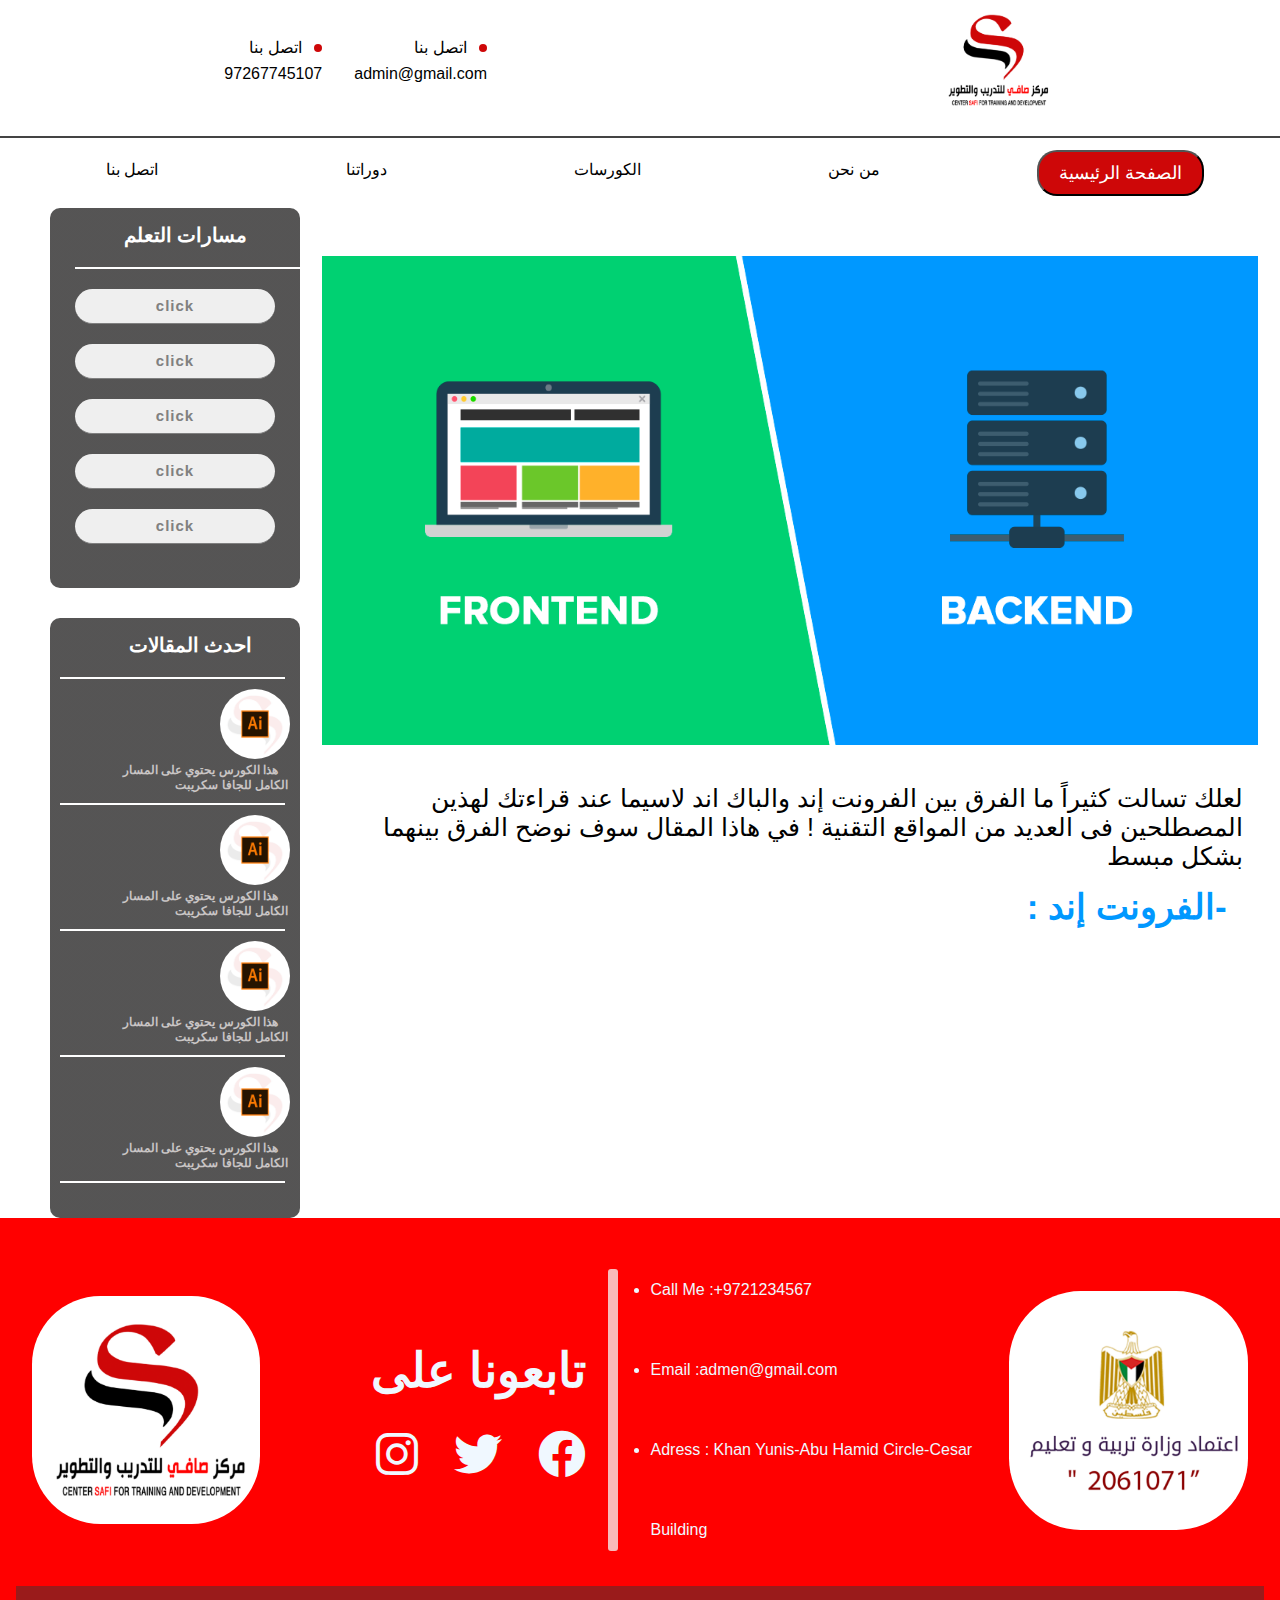
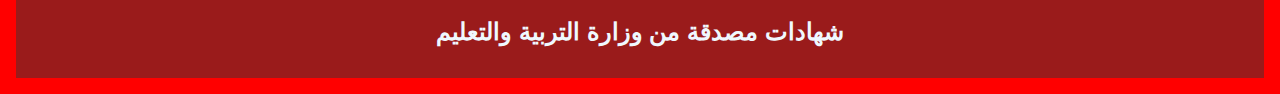
<file: article.html>
<!DOCTYPE html>
<html lang="en">
  <head>
    <meta charset="UTF-8" />
    <meta http-equiv="X-UA-Compatible" content="IE=edge" />
    <meta name="viewport" content="width=device-width, initial-scale=1.0" />
    <title> project</title>
    <!-- for font awsome -->
    <link rel="stylesheet" href="css/all.min.css" />
    <link rel="stylesheet" href="css/style.css" />
    <link rel="stylesheet" href="css/article.css">
    <link rel="stylesheet" href="https://unpkg.com/aos@next/dist/aos.css" />
  </head>
  <body>
    <header class="header">
      <nav class="nav_wrapper">
        <div class="nav-upper-section">
          <ul class="contact-list">
            <li class="contact-list-item">
              <a href="mailto:admin@gmail.com"
                >اتصل بنا <span class="contact-span">admin@gmail.com</span></a
              >
            </li>
            <li class="contact-list-item">
              <a href="tel:97267745107"
                >اتصل بنا <span class="contact-span">97267745107</span></a
              >
            </li>
          </ul>
          <img class="nav-image" src="img//شعار 1.png" alt="logo" />
        </div>
        <div class="nav-divider"></div>
        <ul class="nav-lower-section">
          <li><a href="#"> اتصل بنا</a></li>
          <li><a href="#">دوراتنا </a></li>
          <li><a href="#">الكورسات</a></li>
          <li><a href="#">من نحن</a></li>
          <button>
            <li><a href="index.html">الصفحة الرئيسية</a></li>
          </button>
        </ul>
      </nav>
    </header>


    <div class="content-wrapper">
      <!-- aside content -->
      <div class="side-left">
        <div class="form">
          <h2>مسارات التعلم</h2>
          <div class="header-divider"></div>
          <button class="btn"><a href="#">click</a></button>
          <button class="btn"><a href="#">click</a></button>
          <button class="btn"><a href="#">click</a></button>
          <button class="btn"><a href="#">click</a></button>
          <button class="btn"><a href="#">click</a></button>
        </div>
        <i class="fa-solid fa-chevron-right"></i>
        <div class="second-form-section">
          <h2>احدث المقالات</h2>
          <div class="header-divider"></div>
          <img src="img/الاليستريتور.png" alt="logo" class="img-section" />

          <li class="second-list">
            <a href="#"> هذا الكورس يحتوي على المسار الكامل للجافا سكريبت</a>
          </li>
          <div class="header-divider"></div>
          <img src="img/الاليستريتور.png" alt="logo" class="img-section" />
          <li class="second-list">
            <a href="#"> هذا الكورس يحتوي على المسار الكامل للجافا سكريبت</a>
          </li>
          <div class="header-divider"></div>
          <img src="img/الاليستريتور.png" alt="logo" class="img-section" />
          <li class="second-list">
            <a href="#"> هذا الكورس يحتوي على المسار الكامل للجافا سكريبت</a>
          </li>
          <div class="header-divider"></div>
          <img src="img/الاليستريتور.png" alt="logo" class="img-section" />
          <li class="second-list">
            <a href="#"> هذا الكورس يحتوي على المسار الكامل للجافا سكريبت</a>
          </li>
          <div class="header-divider"></div>
        </div>
      </div>
      <!-- body content -->
      <div class="body-content">

        <div>
          <img class="background-img" src="./-FrontEnd-BackEnd.png" alt="background-img" />
        </div>
        <div class="article">
          <p>
            لعلك تسالت كثيراً ما الفرق بين الفرونت إند والباك اند لاسيما عند قراءتك لهذين المصطلحين فى العديد من المواقع التقنية ! في هاذا المقال سوف نوضح الفرق بينهما بشكل مبسط
          </p>
          <h1>  : الفرونت إند-</h1>

        </div>
      </div>
    </div>
    <footer>
      <div class="main-div">
        <div class="part part1">
          <img src="img/شعار 1.png" alt="شعار" />
          <span>
            <h3>تابعونا على</h3>
            <div class="icons">
              <i class="fa-brands fa-instagram"></i>
              <i class="fa-brands fa-twitter"></i>
              <i class="fa-brands fa-facebook"></i>
            </div>
          </span>
        </div>
        <div class="part">
          <ul>
            <li>Call Me :+9721234567</li>
            <li>Email :admen@gmail.com</li>
            <li>Adress : Khan Yunis-Abu Hamid Circle-Cesar Building</li>
          </ul>
          <img src="img/وزارة التربية والتعليم.png" alt="وزارة التربية والتعليم" />
        </div>
      </div>
      <h2>شهادات مصدقة من وزارة التربية والتعليم</h2>
    </footer>

    <script src="https://unpkg.com/aos@next/dist/aos.js"></script>
    <script>
      AOS.init({
        duration: 3000,
        once: true,
      });
    </script>
      <script src="js/script.js"></script>
  </body>
</html>
</file>
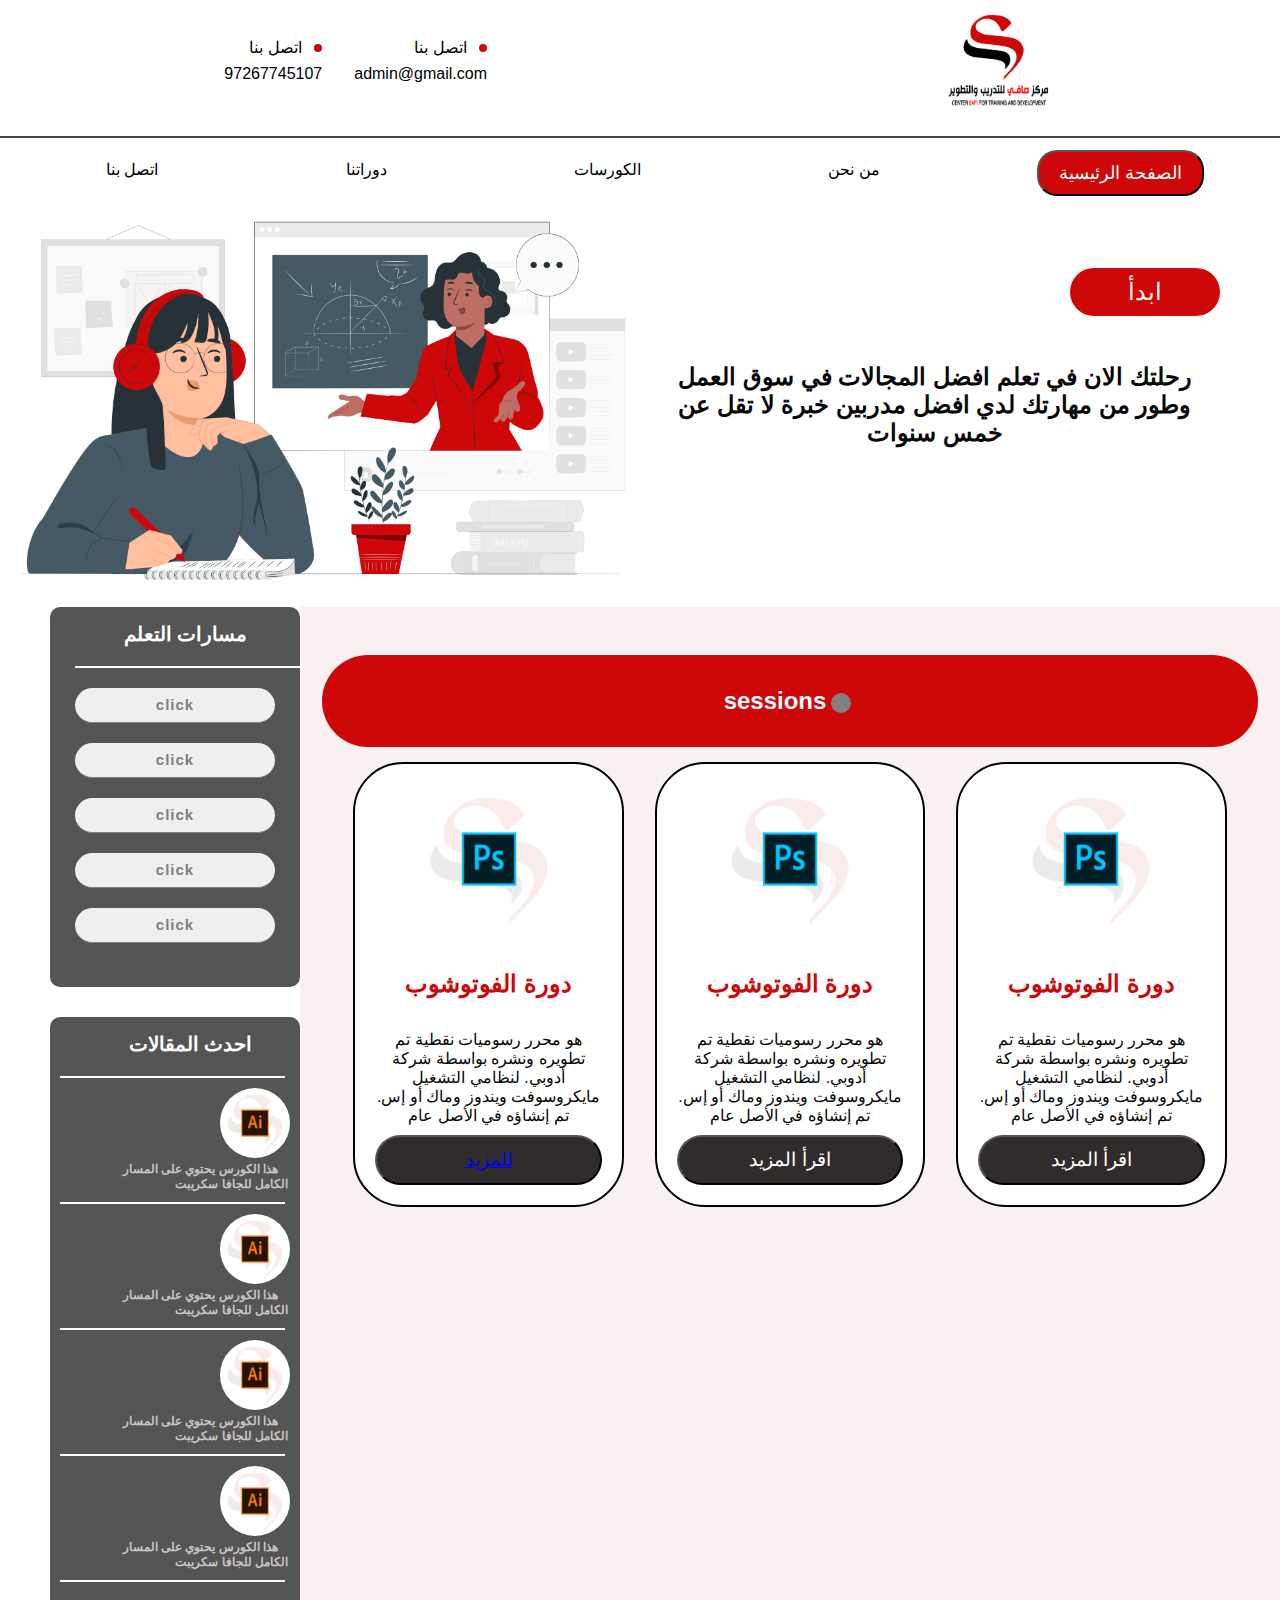
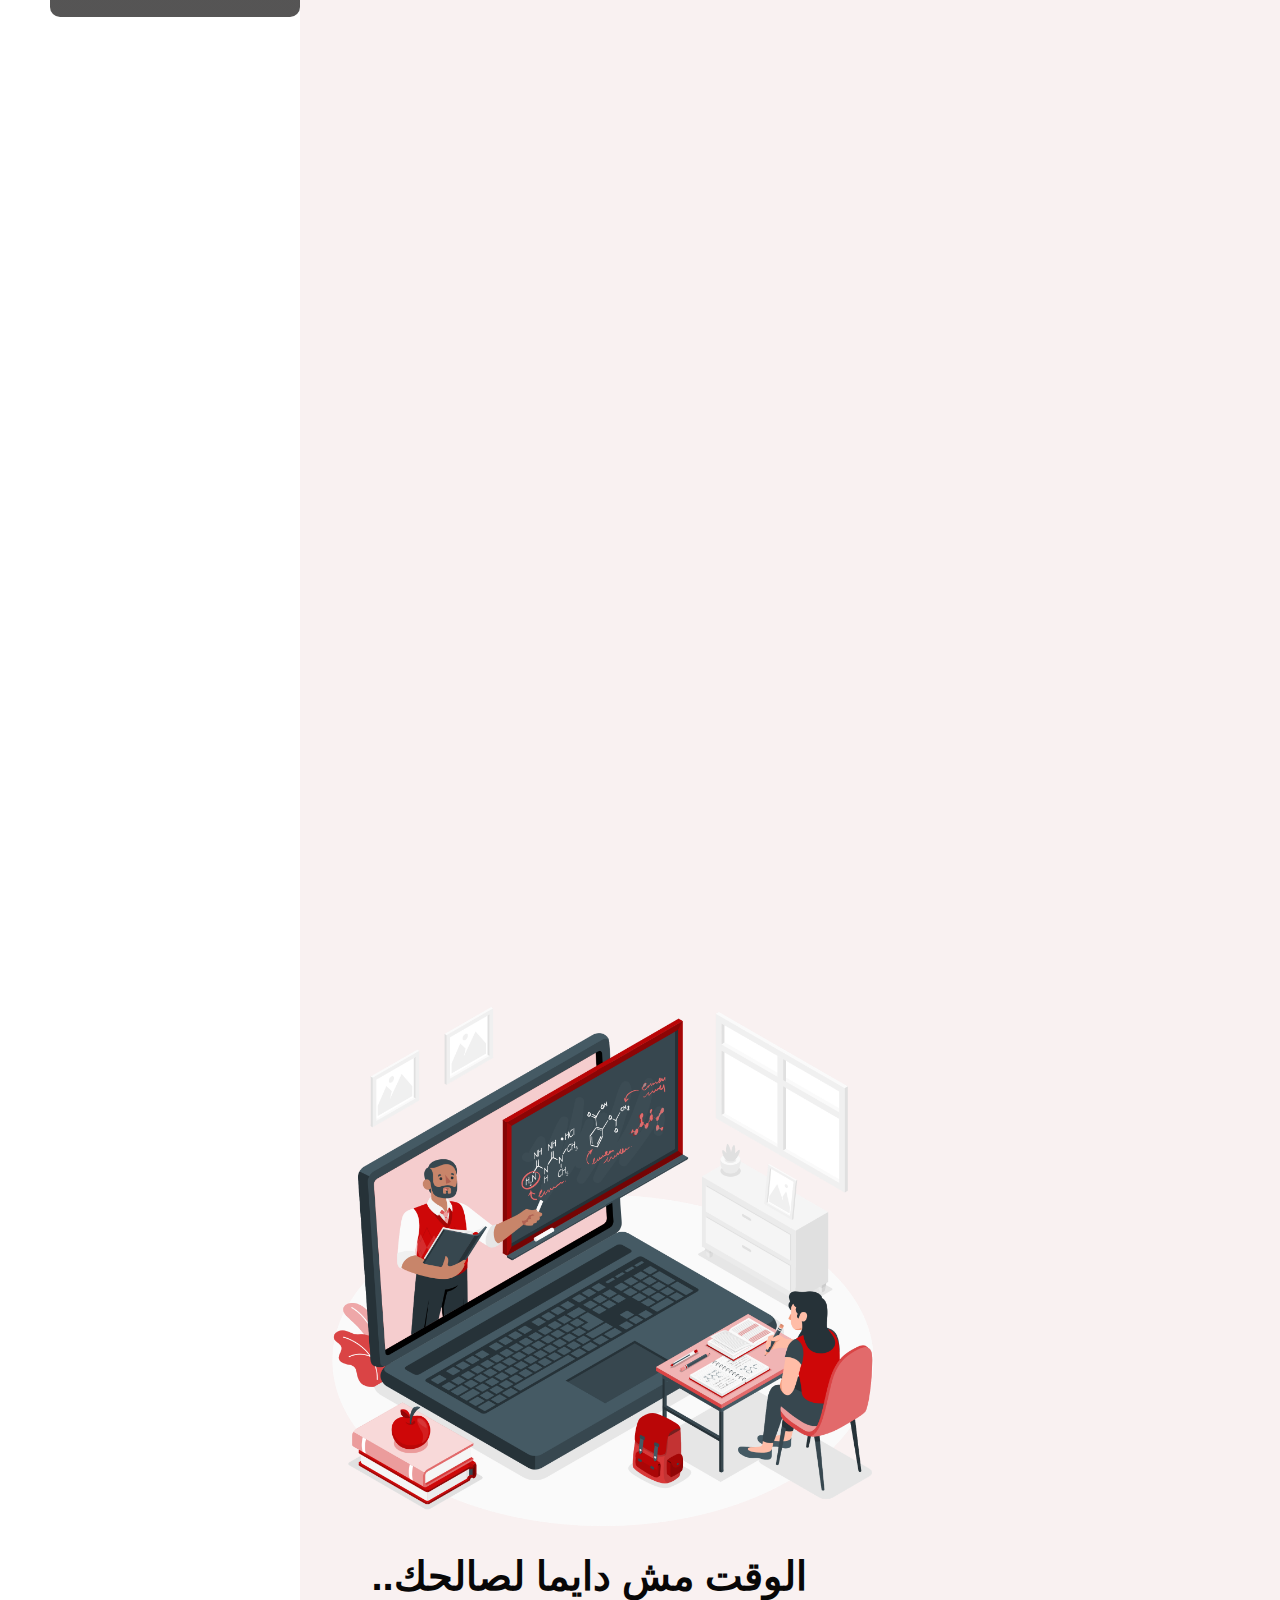
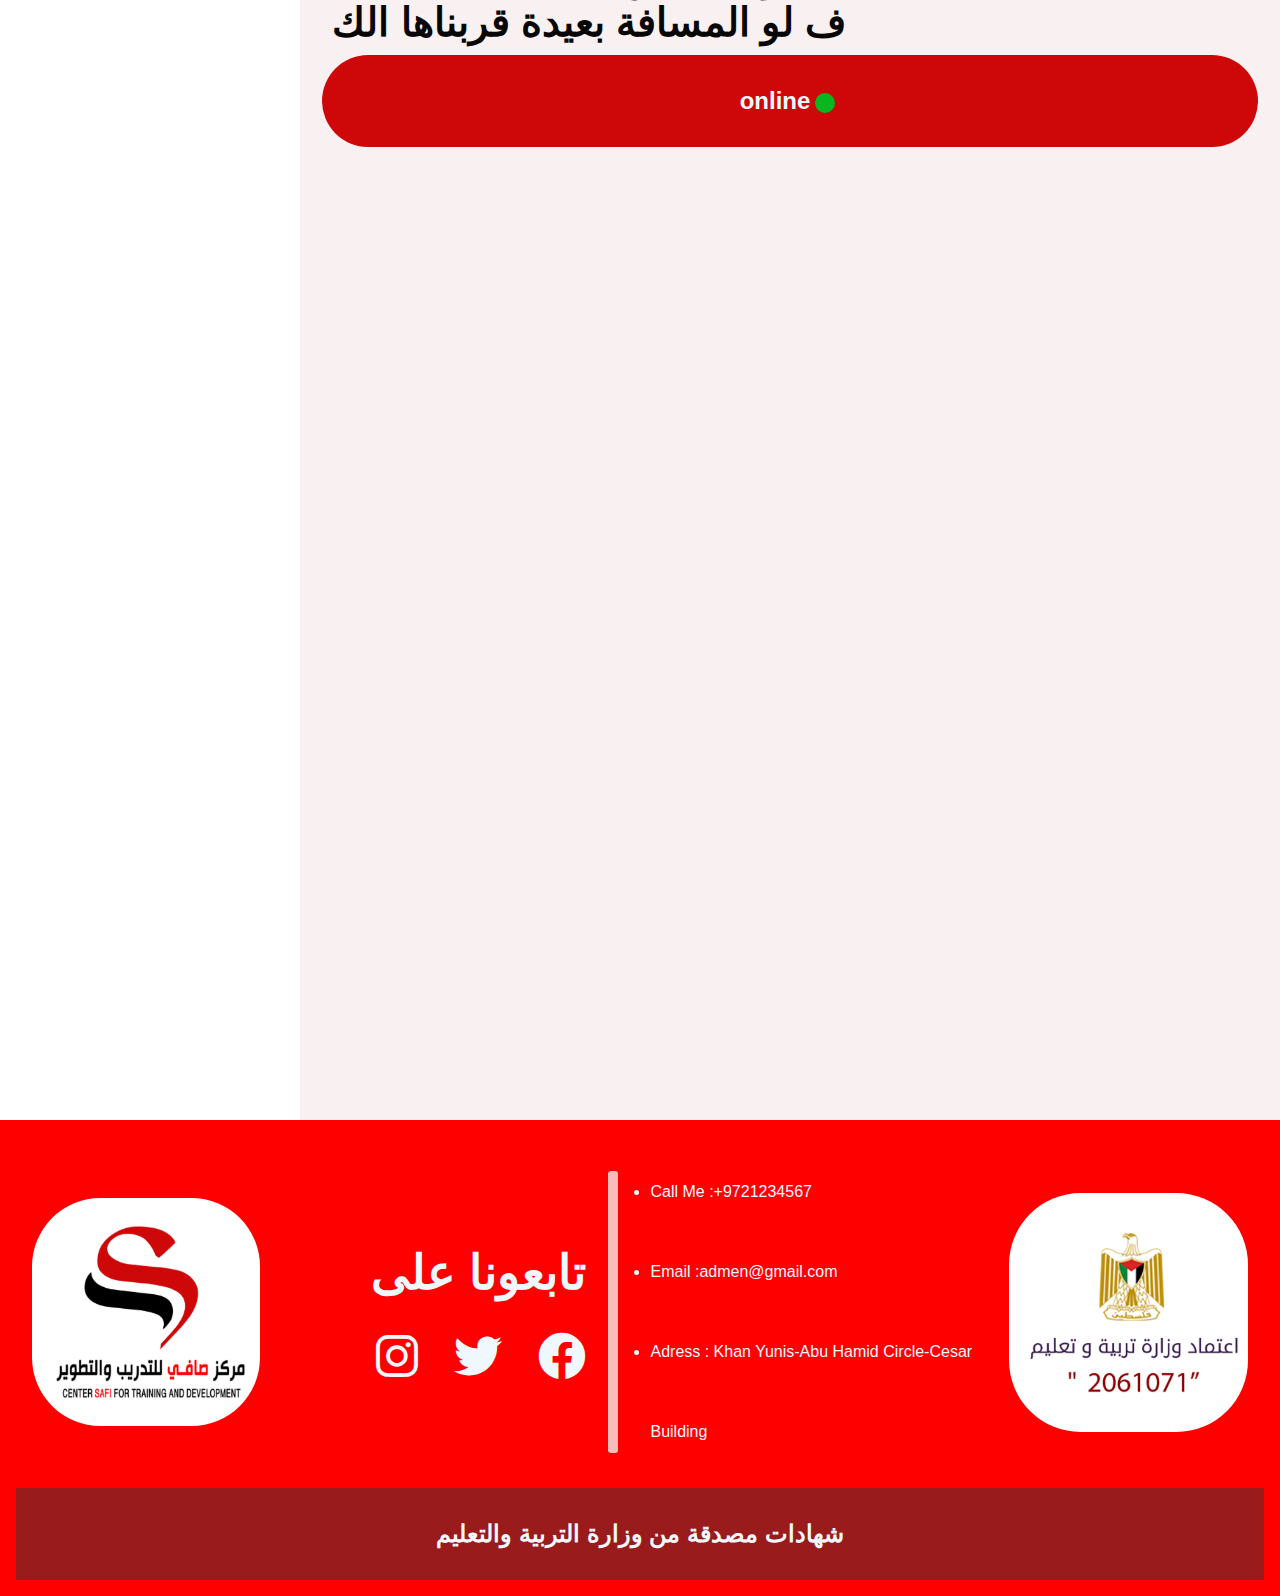
<file: courses.html>
<!DOCTYPE html>
<html lang="en">
  <head>
    <meta charset="UTF-8" />
    <meta http-equiv="X-UA-Compatible" content="IE=edge" />
    <meta name="viewport" content="width=device-width, initial-scale=1.0" />
    <title> project</title>
    <!-- for font awsome -->
    <link rel="stylesheet" href="css/all.min.css" />
    <link rel="stylesheet" href="css/style.css" />
    <link rel="stylesheet" href="css/courses.CSS">
    <link rel="stylesheet" href="https://unpkg.com/aos@next/dist/aos.css" />
  </head>
  <body>
    <header class="header">
      <nav class="nav_wrapper">
        <div class="nav-upper-section">
          <ul class="contact-list">
            <li class="contact-list-item">
              <a href="mailto:admin@gmail.com"
                >اتصل بنا <span class="contact-span">admin@gmail.com</span></a
              >
            </li>
            <li class="contact-list-item">
              <a href="tel:97267745107"
                >اتصل بنا <span class="contact-span">97267745107</span></a
              >
            </li>
          </ul>
          <img class="nav-image" src="img/شعار 1.png" alt="logo" />
        </div>
        <div class="nav-divider"></div>
        <ul class="nav-lower-section">
          <li><a href="#"> اتصل بنا</a></li>
          <li><a href="#">دوراتنا </a></li>
          <li><a href="#">الكورسات</a></li>
          <li><a href="#">من نحن</a></li>
          <button>
            <li><a href="index.html">الصفحة الرئيسية</a></li>
          </button>
        </ul>
      </nav>
    </header>

    <div class="background-img">
      <img src="img/Online learning-pana.png" alt="">
      <div>
        <button> ابدأ  </button>
        <h2>رحلتك  الان في تعلم افضل المجالات 
          في سوق  العمل  وطور من مهارتك
        لدي  افضل مدربين خبرة لا تقل عن خمس سنوات </h2>
      </div>


    </div>
    <div class="content-wrapper">
      <!-- aside content -->
      <div class="side-left">
        <div class="form">
          <h2>مسارات التعلم</h2>
          <div class="header-divider"></div>
          <button class="btn"><a href="#">click</a></button>
          <button class="btn"><a href="#">click</a></button>
          <button class="btn"><a href="#">click</a></button>
          <button class="btn"><a href="#">click</a></button>
          <button class="btn"><a href="#">click</a></button>
        </div>
        <i class="fa-solid fa-chevron-right"></i>
        <div class="second-form-section">
          <h2>احدث المقالات</h2>
          <div class="header-divider"></div>
          <img src="img/الاليستريتور.png" alt="logo" class="img-section" />

          <li class="second-list">
            <a href="#"> هذا الكورس يحتوي على المسار الكامل للجافا سكريبت</a>
          </li>
          <div class="header-divider"></div>
          <img src="img/الاليستريتور.png" alt="logo" class="img-section" />
          <li class="second-list">
            <a href="#"> هذا الكورس يحتوي على المسار الكامل للجافا سكريبت</a>
          </li>
          <div class="header-divider"></div>
          <img src="img/الاليستريتور.png" alt="logo" class="img-section" />
          <li class="second-list">
            <a href="#"> هذا الكورس يحتوي على المسار الكامل للجافا سكريبت</a>
          </li>
          <div class="header-divider"></div>
          <img src="img/الاليستريتور.png" alt="logo" class="img-section" />
          <li class="second-list">
            <a href="#"> هذا الكورس يحتوي على المسار الكامل للجافا سكريبت</a>
          </li>
          <div class="header-divider"></div>
        </div>
      </div>
      <!-- body content -->
      <div class="body-content">
         <div class="hse"> 
           <h2>sessions</h2>
           <div style="background: #847E7E;"></div>
        </div>
        <div class="sessions">
   

            <div class="card" data-aos="fade-right";>
                <img src="img/فوتوشوب.png" alt="">
                <h2>دورة الفوتوشوب  </h2>
                <p>
                 هو محرر رسوميات نقطية تم تطويره ونشره 
                    بواسطة شركة أدوبي.
                     لنظامي التشغيل مايكروسوفت ويندوز وماك
                     أو إس. تم إنشاؤه في الأصل عام  
                </p>
                <button> <a href="sessions_course.html">للمزيد</a> </button>
            </div>
            <div class="card"  data-aos="zoom-in";>
                <img src="img/فوتوشوب.png" alt="">
                <h2>دورة الفوتوشوب  </h2>
                <p>
                 هو محرر رسوميات نقطية تم تطويره ونشره 
                    بواسطة شركة أدوبي.
                     لنظامي التشغيل مايكروسوفت ويندوز وماك
                     أو إس. تم إنشاؤه في الأصل عام  
                </p>
                <button> اقرأ المزيد</button>
            </div>
            <div class="card" data-aos="fade-left";>
                <img src="img/فوتوشوب.png" alt="" >
                <h2>دورة الفوتوشوب  </h2>
                <p>
                 هو محرر رسوميات نقطية تم تطويره ونشره 
                    بواسطة شركة أدوبي.
                     لنظامي التشغيل مايكروسوفت ويندوز وماك
                     أو إس. تم إنشاؤه في الأصل عام  
                </p>
                <button> اقرأ المزيد</button>
            </div>
            <div class="card" data-aos="fade-right";>
                <img src="img/فوتوشوب.png" alt="">
                <h2>دورة الفوتوشوب  </h2>
                <p>
                 هو محرر رسوميات نقطية تم تطويره ونشره 
                    بواسطة شركة أدوبي.
                     لنظامي التشغيل مايكروسوفت ويندوز وماك
                     أو إس. تم إنشاؤه في الأصل عام  
                </p>
                <button> اقرأ المزيد</button>
            </div>

            <div class="card"  data-aos="zoom-in";>
                <img src="img/فوتوشوب.png" alt="">
                <h2>دورة الفوتوشوب  </h2>
                <p>
                 هو محرر رسوميات نقطية تم تطويره ونشره 
                    بواسطة شركة أدوبي.
                     لنظامي التشغيل مايكروسوفت ويندوز وماك
                     أو إس. تم إنشاؤه في الأصل عام  
                </p>
                <button> اقرأ المزيد</button>
            </div>

            <div class="card" data-aos="fade-left";>
                <img src="img/فوتوشوب.png" alt="">
                <h2>دورة الفوتوشوب  </h2>
                <p>
                 هو محرر رسوميات نقطية تم تطويره ونشره 
                    بواسطة شركة أدوبي.
                     لنظامي التشغيل مايكروسوفت ويندوز وماك
                     أو إس. تم إنشاؤه في الأصل عام  
                </p>
                <button> اقرأ المزيد</button>
            </div>
            <div class="card" data-aos="fade-right" ;="">
              <img src="img/فوتوشوب.png" alt="">
              <h2>دورة الفوتوشوب  </h2>
              <p>
               هو محرر رسوميات نقطية تم تطويره ونشره 
                  بواسطة شركة أدوبي.
                   لنظامي التشغيل مايكروسوفت ويندوز وماك
                   أو إس. تم إنشاؤه في الأصل عام  
              </p>
              <button> اقرأ المزيد</button>
          </div>
          <div class="card" data-aos="fade-right" ;="">
            <img src="img/فوتوشوب.png" alt="">
            <h2>دورة الفوتوشوب  </h2>
            <p>
             هو محرر رسوميات نقطية تم تطويره ونشره 
                بواسطة شركة أدوبي.
                 لنظامي التشغيل مايكروسوفت ويندوز وماك
                 أو إس. تم إنشاؤه في الأصل عام  
            </p>
            <button> اقرأ المزيد</button>
        </div>
        <div class="card" data-aos="fade-right" ;="">
          <img src="img/فوتوشوب.png" alt="">
          <h2>دورة الفوتوشوب  </h2>
          <p>
           هو محرر رسوميات نقطية تم تطويره ونشره 
              بواسطة شركة أدوبي.
               لنظامي التشغيل مايكروسوفت ويندوز وماك
               أو إس. تم إنشاؤه في الأصل عام  
          </p>
          <button> اقرأ المزيد</button>
      </div>
      <div class="card" data-aos="fade-right" ;="">
        <img src="img/فوتوشوب.png" alt="">
        <h2>دورة الفوتوشوب  </h2>
        <p>
         هو محرر رسوميات نقطية تم تطويره ونشره 
            بواسطة شركة أدوبي.
             لنظامي التشغيل مايكروسوفت ويندوز وماك
             أو إس. تم إنشاؤه في الأصل عام  
        </p>
        <button> اقرأ المزيد</button>
    </div>
    <div class="card" data-aos="fade-right" ;="">
      <img src="img/فوتوشوب.png" alt="">
      <h2>دورة الفوتوشوب  </h2>
      <p>
       هو محرر رسوميات نقطية تم تطويره ونشره 
          بواسطة شركة أدوبي.
           لنظامي التشغيل مايكروسوفت ويندوز وماك
           أو إس. تم إنشاؤه في الأصل عام  
      </p>
      <button> اقرأ المزيد</button>
  </div>
  <div class="card" data-aos="fade-right" ;="">
    <img src="img/فوتوشوب.png" alt="">
    <h2>دورة الفوتوشوب  </h2>
    <p>
     هو محرر رسوميات نقطية تم تطويره ونشره 
        بواسطة شركة أدوبي.
         لنظامي التشغيل مايكروسوفت ويندوز وماك
         أو إس. تم إنشاؤه في الأصل عام  
    </p>
    <button> اقرأ المزيد</button>
</div>



        </div>


        <div class="iimg"> 
            <img src="img/ds.png" alt="">
            <h2>..الوقت مش دايما لصالحك
                <br> ف لو المسافة بعيدة قربناها الك  </h2>
        </div>


        <div class="hse"> 
          <h2>online</h2>
          <div style="background: #08b720;"></div>
       </div>
       <div class="sessions">
  

   

            <div class="card" data-aos="fade-left";>
                <img src="img/فوتوشوب.png" alt="">
                <h2>دورة الفوتوشوب  </h2>
                <p>
                 هو محرر رسوميات نقطية تم تطويره ونشره 
                    بواسطة شركة أدوبي.
                     لنظامي التشغيل مايكروسوفت ويندوز وماك
                     أو إس. تم إنشاؤه في الأصل عام  
                </p>
                <button> <a href="Online_courses.html">للمزيد</a> </button>
            </div>
            <div class="card"  data-aos="zoom-in";>
                <img src="img/فوتوشوب.png" alt="">
                <h2>دورة الفوتوشوب  </h2>
                <p>
                 هو محرر رسوميات نقطية تم تطويره ونشره 
                    بواسطة شركة أدوبي.
                     لنظامي التشغيل مايكروسوفت ويندوز وماك
                     أو إس. تم إنشاؤه في الأصل عام  
                </p>
                <button> اقرأ المزيد</button>
            </div>
            <div class="card" data-aos="fade-right";>
                <img src="img/فوتوشوب.png" alt="">
                <h2>دورة الفوتوشوب  </h2>
                <p>
                 هو محرر رسوميات نقطية تم تطويره ونشره 
                    بواسطة شركة أدوبي.
                     لنظامي التشغيل مايكروسوفت ويندوز وماك
                     أو إس. تم إنشاؤه في الأصل عام  
                </p>
                <button> اقرأ المزيد</button>
            </div>
            <div class="card" data-aos="fade-left";>
                <img src="img/فوتوشوب.png" alt="">
                <h2>دورة الفوتوشوب  </h2>
                <p>
                 هو محرر رسوميات نقطية تم تطويره ونشره 
                    بواسطة شركة أدوبي.
                     لنظامي التشغيل مايكروسوفت ويندوز وماك
                     أو إس. تم إنشاؤه في الأصل عام  
                </p>
                <button> اقرأ المزيد</button>
            </div>

            <div class="card"  data-aos="zoom-in";>
                <img src="img/فوتوشوب.png" alt="">
                <h2>دورة الفوتوشوب  </h2>
                <p>
                 هو محرر رسوميات نقطية تم تطويره ونشره 
                    بواسطة شركة أدوبي.
                     لنظامي التشغيل مايكروسوفت ويندوز وماك
                     أو إس. تم إنشاؤه في الأصل عام  
                </p>
                <button> اقرأ المزيد</button>
            </div>

            <div class="card" data-aos="fade-right";>
                <img src="img/فوتوشوب.png" alt="">
                <h2>دورة الفوتوشوب  </h2>
                <p>
                 هو محرر رسوميات نقطية تم تطويره ونشره 
                    بواسطة شركة أدوبي.
                     لنظامي التشغيل مايكروسوفت ويندوز وماك
                     أو إس. تم إنشاؤه في الأصل عام  
                </p>
                <button> اقرأ المزيد</button>
            </div>



        </div>




     </div>
    </div>
    <footer>
      <div class="main-div">
        <div class="part part1">
          <img src="img/شعار 1.png" alt="شعار" />
          <span>
            <h3>تابعونا على</h3>
            <div class="icons">
              <i class="fa-brands fa-instagram"></i>
              <i class="fa-brands fa-twitter"></i>
              <i class="fa-brands fa-facebook"></i>
            </div>
          </span>
        </div>
        <div class="part">
          <ul>
            <li>Call Me :+9721234567</li>
            <li>Email :admen@gmail.com</li>
            <li>Adress : Khan Yunis-Abu Hamid Circle-Cesar Building</li>
          </ul>
          <img src="img/وزارة التربية والتعليم.png" alt="وزارة التربية والتعليم" />
        </div>
      </div>
      <h2>شهادات مصدقة من وزارة التربية والتعليم</h2>
    </footer>
    <script src="https://unpkg.com/aos@next/dist/aos.js"></script>
    <script>
      AOS.init({
        duration: 3000,
        once: true,
      });
    </script>
      <script src="js/script.js"></script>
  </body>
</html>
</file>
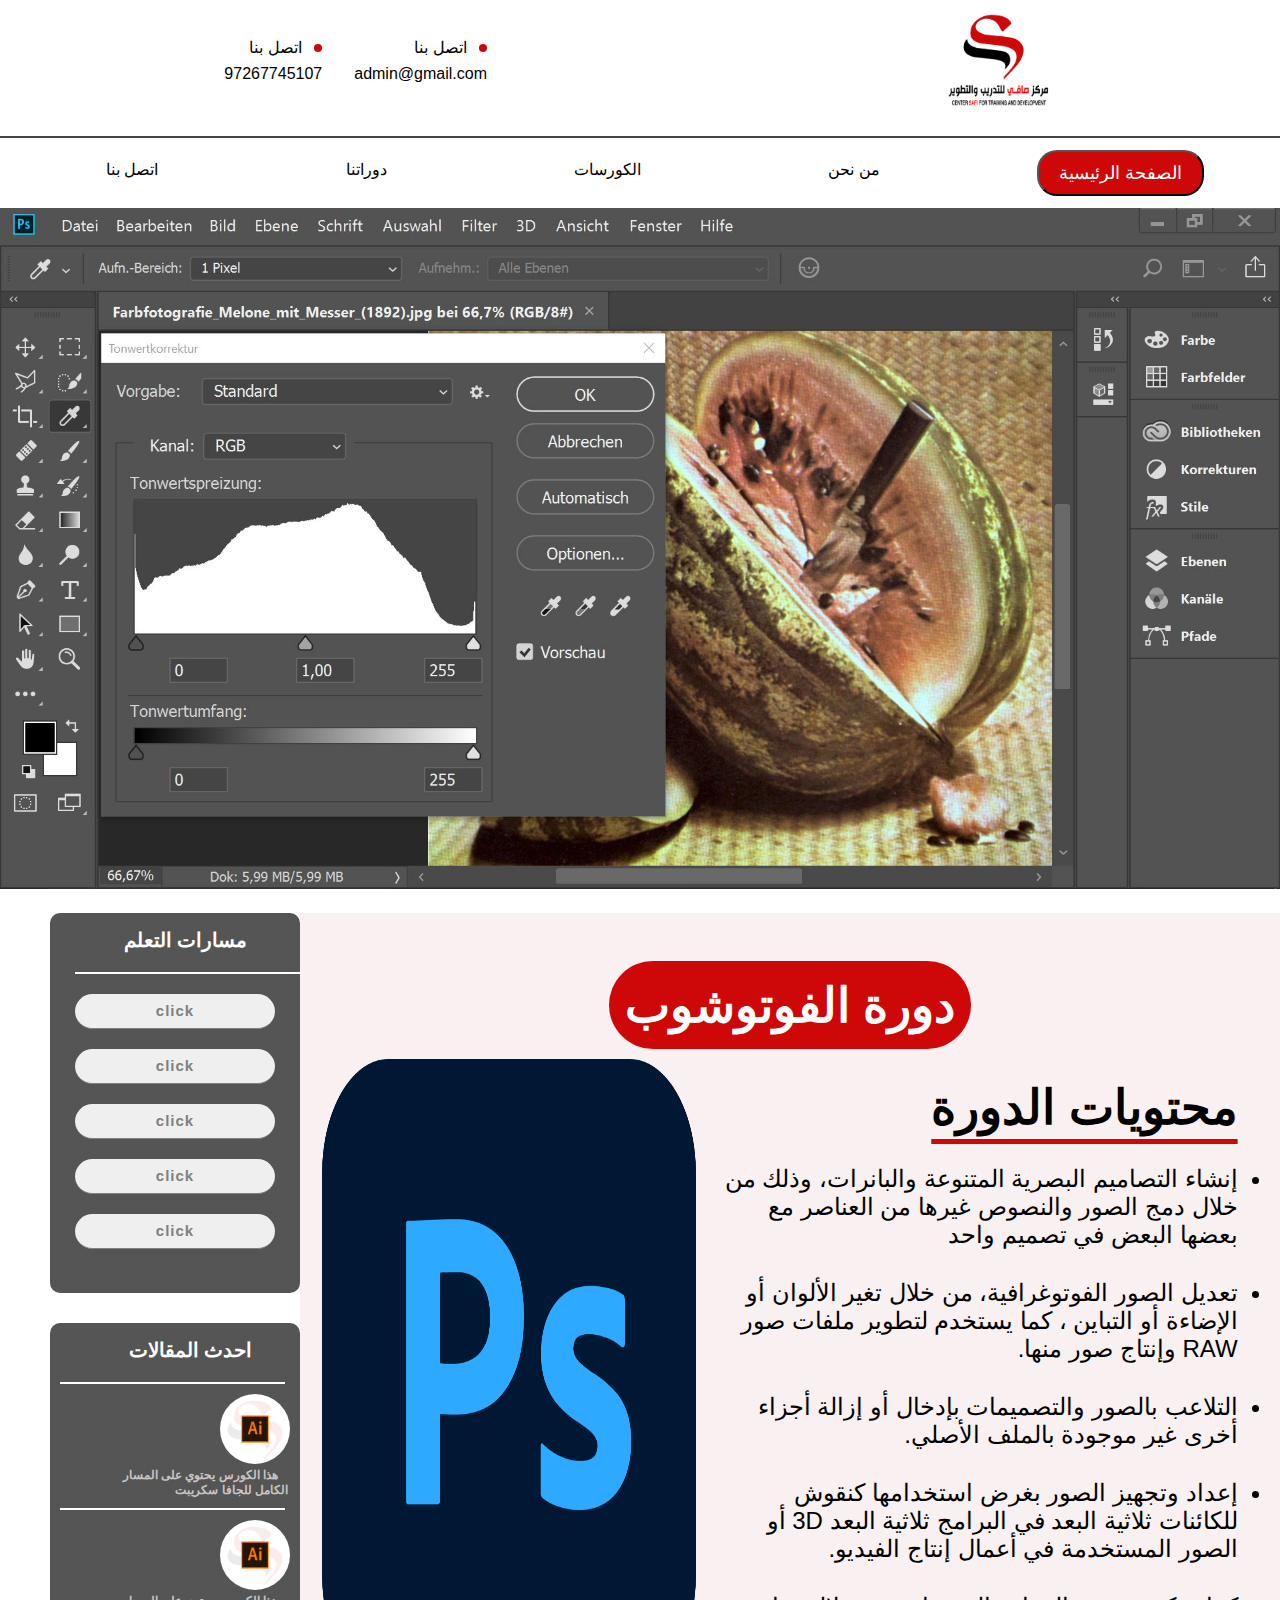
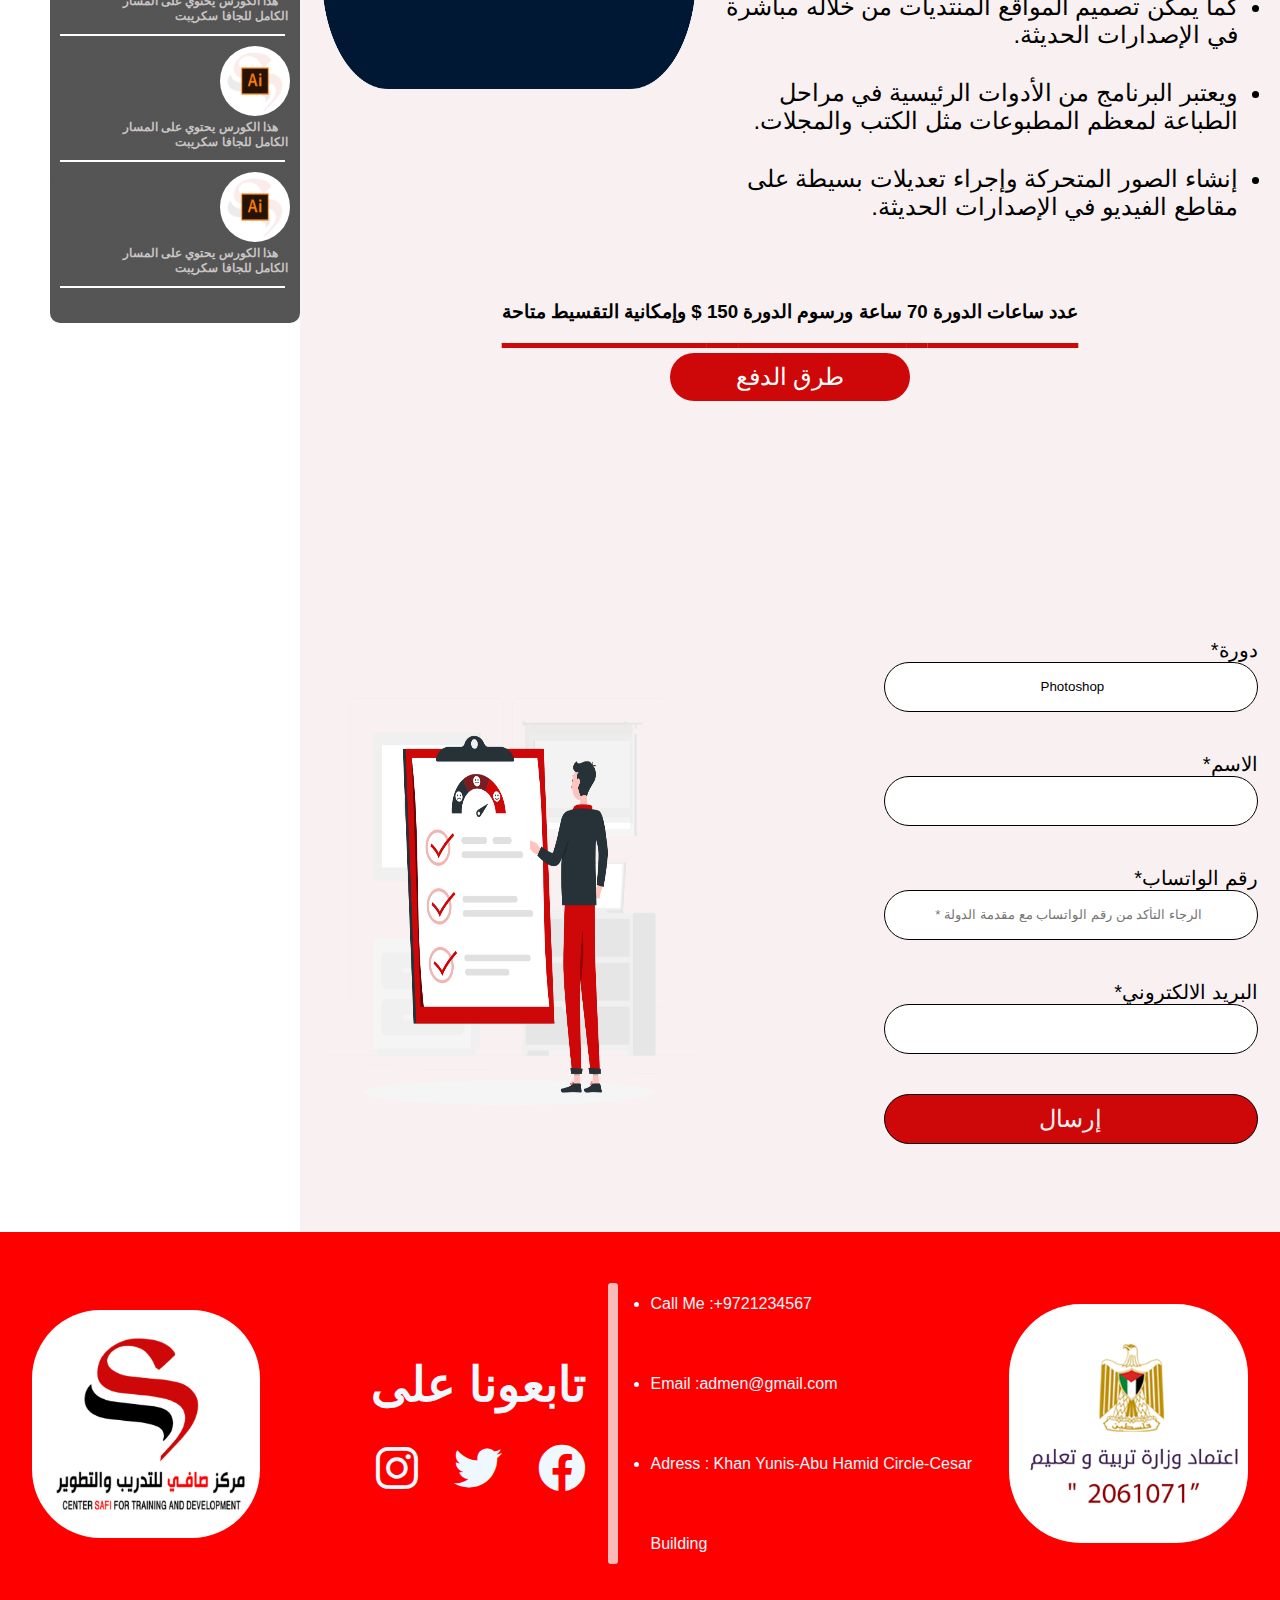
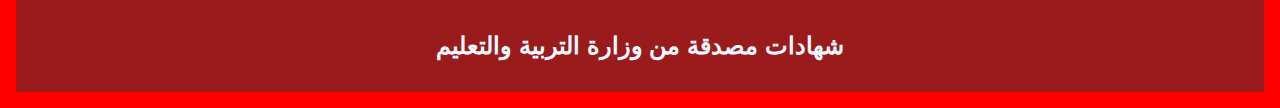
<file: Online_courses.html>
<!DOCTYPE html>
<html lang="en">
  <head>
    <meta charset="UTF-8" />
    <meta http-equiv="X-UA-Compatible" content="IE=edge" />
    <meta name="viewport" content="width=device-width, initial-scale=1.0" />
    <title> Online courses</title>
    <!-- for font awsome -->
    <link rel="stylesheet" href="css/all.min.css" />
    <link rel="stylesheet" href="css/style.css" />
    <link rel="stylesheet" href="css/sessions_course.css">
    <link rel="stylesheet" href="css/Online_courses.css">
    <link rel="stylesheet" href="https://unpkg.com/aos@next/dist/aos.css" />

  </head>
  <body>
    <header class="header">
      <nav class="nav_wrapper">
        <div class="nav-upper-section">
          <ul class="contact-list">
            <li class="contact-list-item">
              <a href="mailto:admin@gmail.com"
                >اتصل بنا <span class="contact-span">admin@gmail.com</span></a
              >
            </li>
            <li class="contact-list-item">
              <a href="tel:97267745107"
                >اتصل بنا <span class="contact-span">97267745107</span></a
              >
            </li>
          </ul>
          <img class="nav-image" src="img/شعار 1.png" alt="logo" />
        </div>
        <div class="nav-divider"></div>
        <ul class="nav-lower-section">
          <li><a href="index.html"> اتصل بنا</a></li>
          <li><a href="#">دوراتنا </a></li>
          <li><a href="#">الكورسات</a></li>
          <li><a href="#">من نحن</a></li>
          <button>
            <li><a href="#">الصفحة الرئيسية</a></li>
          </button>
        </ul>
      </nav>
    </header>

    <div>
      <img class="background-img" src="img/Photoshop-screenshot.jpeg" alt="background-img" />
    </div>
    <div class="content-wrapper">
      <!-- aside content -->
      <div class="side-left">
        <div class="form">
          <h2>مسارات التعلم</h2>
          <div class="header-divider"></div>
          <button class="btn"><a href="#">click</a></button>
          <button class="btn"><a href="#">click</a></button>
          <button class="btn"><a href="#">click</a></button>
          <button class="btn"><a href="#">click</a></button>
          <button class="btn"><a href="#">click</a></button>
        </div>
        <i class="fa-solid fa-chevron-right"></i>
        <div class="second-form-section">
          <h2>احدث المقالات</h2>
          <div class="header-divider"></div>
          <img src="img/الاليستريتور.png" alt="logo" class="img-section" />

          <li class="second-list">
            <a href="#"> هذا الكورس يحتوي على المسار الكامل للجافا سكريبت</a>
          </li>
          <div class="header-divider"></div>
          <img src="img/الاليستريتور.png" alt="logo" class="img-section" />
          <li class="second-list">
            <a href="#"> هذا الكورس يحتوي على المسار الكامل للجافا سكريبت</a>
          </li>
          <div class="header-divider"></div>
          <img src="img/الاليستريتور.png" alt="logo" class="img-section" />
          <li class="second-list">
            <a href="#"> هذا الكورس يحتوي على المسار الكامل للجافا سكريبت</a>
          </li>
          <div class="header-divider"></div>
          <img src="img/الاليستريتور.png" alt="logo" class="img-section" />
          <li class="second-list">
            <a href="#"> هذا الكورس يحتوي على المسار الكامل للجافا سكريبت</a>
          </li>
          <div class="header-divider"></div>
        </div>
      </div>
      <!-- body content -->
      <div class="body-content">

        <div class="name-course"> <h1> دورة الفوتوشوب </h1></div>

        <div class="img-course"><img src="img/Adobe_Photoshop_CC_icon.svg.png" alt=""> 
        
        <div class="content-course">



        <h1>  محتويات الدورة </h1>

        <ul>
            <li>إنشاء التصاميم البصرية المتنوعة والبانرات، وذلك من خلال دمج الصور
                والنصوص غيرها من العناصر مع بعضها البعض في تصميم واحد </li>

            <li> تعديل الصور الفوتوغرافية، من خلال تغير الألوان أو الإضاءة أو التباين
                ، كما يستخدم لتطوير ملفات صور RAW وإنتاج صور منها.</li>

            <li>التلاعب بالصور والتصميمات بإدخال أو إزالة أجزاء أخرى
                غير موجودة بالملف الأصلي. </li>

            <li>إعداد وتجهيز الصور بغرض استخدامها كنقوش للكائنات ثلاثية البعد في البرامج ثلاثية البعد
                3D أو الصور المستخدمة في أعمال إنتاج الفيديو. </li>

            <li>كما يمكن تصميم المواقع المنتديات من خلاله مباشرة في الإصدارات الحديثة. </li>

            <li>ويعتبر البرنامج من الأدوات الرئيسية في مراحل الطباعة لمعظم المطبوعات مثل الكتب والمجلات. </li>

            <li> إنشاء الصور المتحركة وإجراء تعديلات بسيطة على مقاطع الفيديو في الإصدارات الحديثة.</li>
        </ul>
        

    </div>
        
        </div>


        <div class="sell-course"> <h3> عدد ساعات الدورة 70 ساعة ورسوم الدورة 150 $  وإمكانية التقسيط متاحة </h3></div>
       

        <div class="lioin-course">
   
         
            <p> طرق الدفع </p> 

        </div>
        <div class="grob-im"  data-aos="zoom-in";> 
            <img src="img/بال باي.jpeg" alt="">
<img src="img/بنك.png" alt="">
<img src="img/جوال.jpeg" alt="">

</div>

    <div class="forme">
        
        <img src="img/Customer Survey-rafiki.png" alt="" >

        <form  action="" style="direction: rtl;">

            <label for=""> دورة*</label>
            <br>
            <input type="text"  value="Photoshop " readonly>



            <label for="">الاسم*</label>
            <br>
            <input type="text">

           
            <label for="">رقم  الواتساب*</label>
            <br>
            <input type="text" placeholder=" الرجاء التأكد من رقم الواتساب مع مقدمة الدولة *">

            
            <label for="">البريد الالكتروني*</label>
            <br>
            <input type="text">

   

        
            <input id="send" type="submit" value="إرسال">

            

        </form>
    
    </div>

















      </div>
    </div>
    <footer>
      <div class="main-div">
        <div class="part part1">
          <img src="img/شعار 1.png" alt="شعار" />
          <span>
            <h3>تابعونا على</h3>
            <div class="icons">
              <i class="fa-brands fa-instagram"></i>
              <i class="fa-brands fa-twitter"></i>
              <i class="fa-brands fa-facebook"></i>
            </div>
          </span>
        </div>
        <div class="part">
          <ul>
            <li>Call Me :+9721234567</li>
            <li>Email :admen@gmail.com</li>
            <li>Adress : Khan Yunis-Abu Hamid Circle-Cesar Building</li>
          </ul>
          <img src="img/وزارة التربية والتعليم.png" alt="وزارة التربية والتعليم" />
        </div>
      </div>
      <h2>شهادات مصدقة من وزارة التربية والتعليم</h2>
    </footer>

    <script src="https://unpkg.com/aos@next/dist/aos.js"></script>
    <script>
      AOS.init({
        duration: 3000,
        once: true,
      });
    </script>
      <script src="js/script.js"></script>
  </body>
</html>
</file>
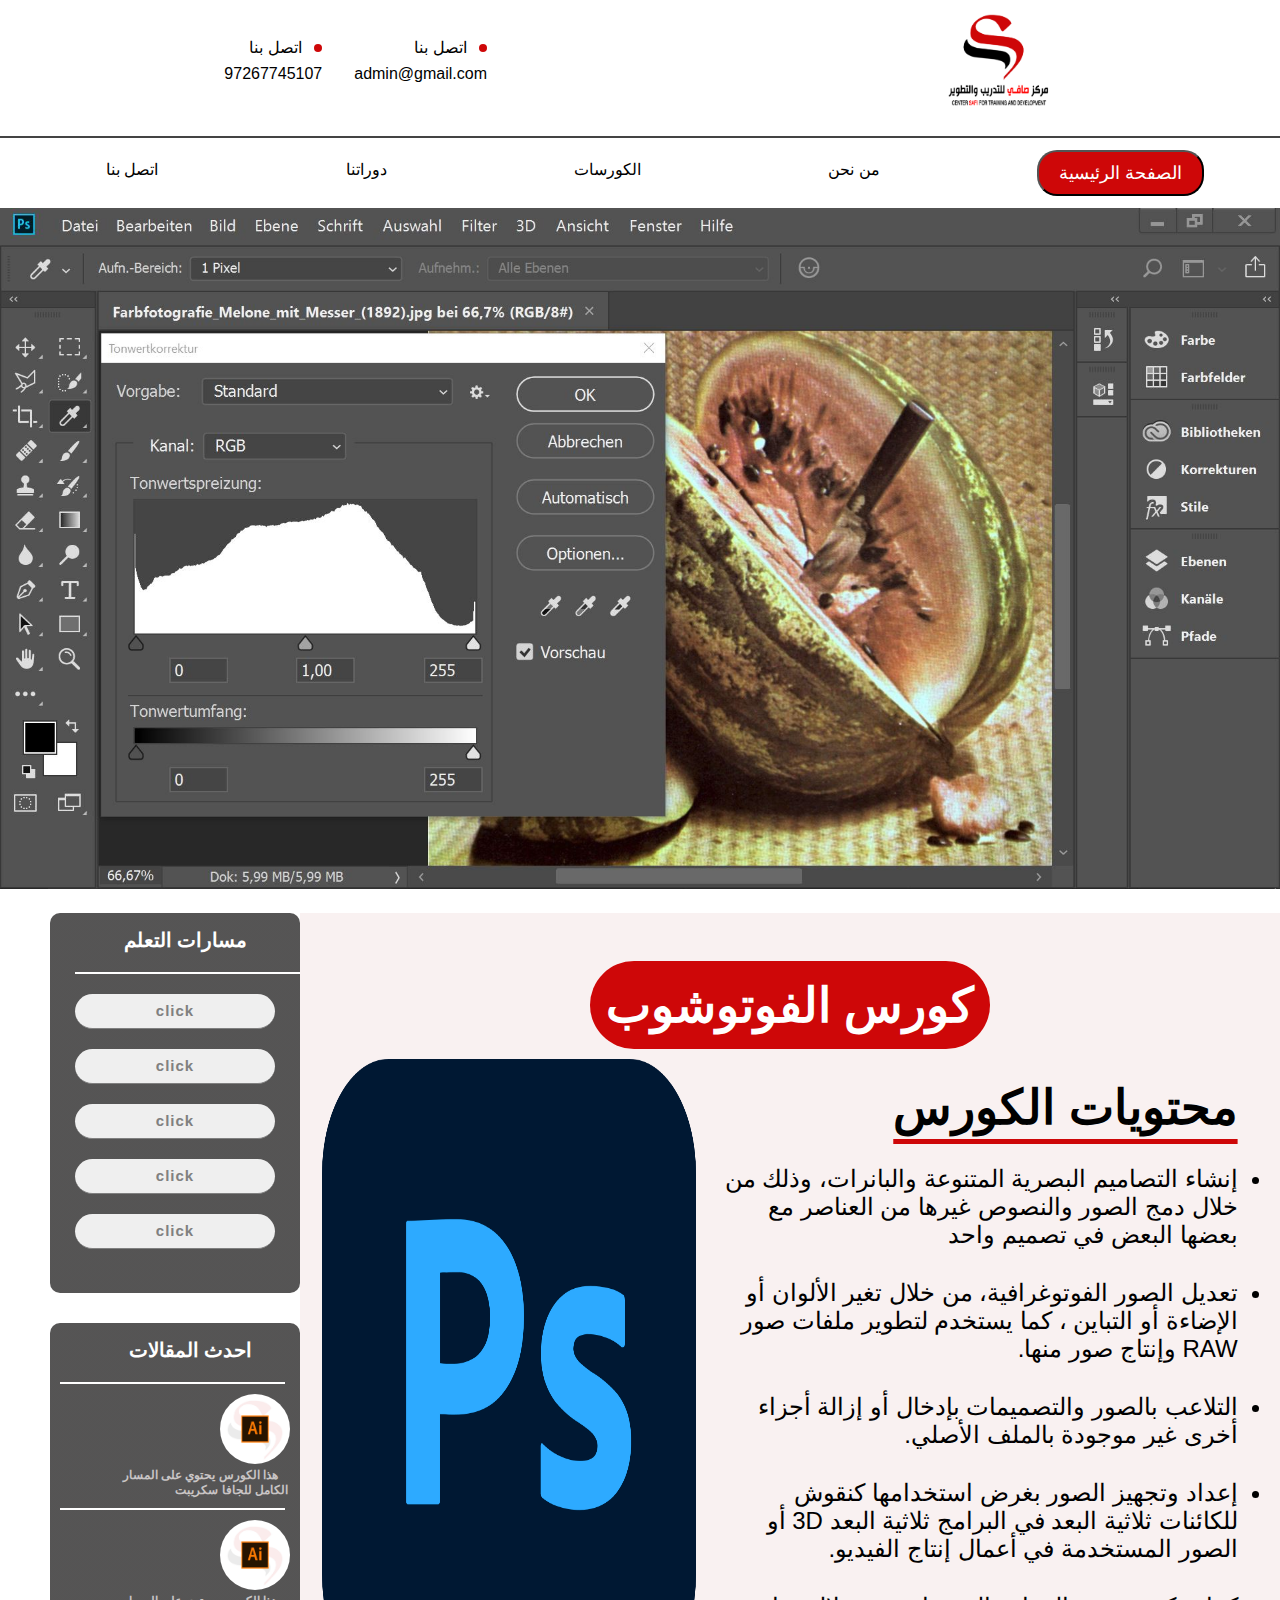
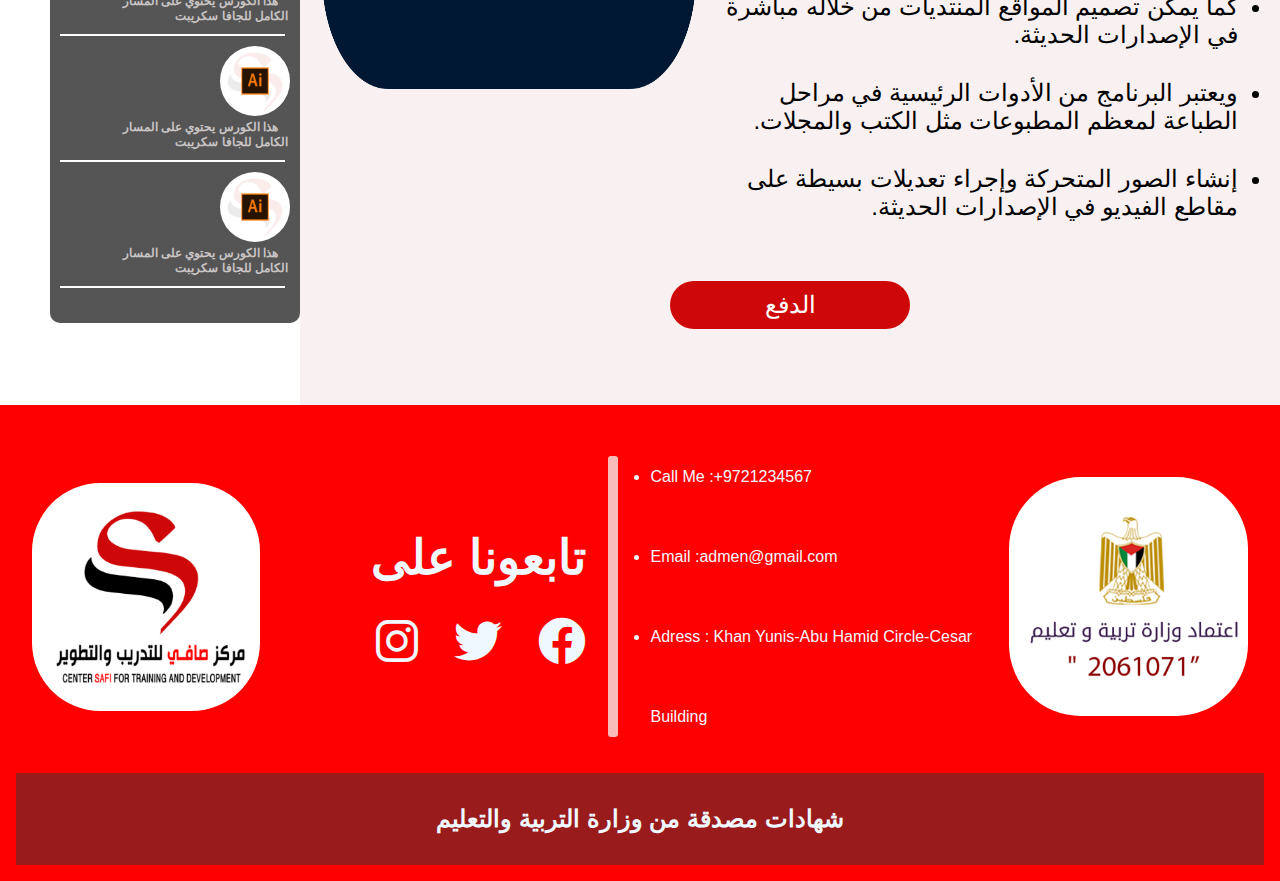
<file: sell.html>
<!DOCTYPE html>
<html lang="en">
  <head>
    <meta charset="UTF-8" />
    <meta http-equiv="X-UA-Compatible" content="IE=edge" />
    <meta name="viewport" content="width=device-width, initial-scale=1.0" />
    <title> Online courses</title>
    <!-- for font awsome -->
    <link rel="stylesheet" href="css/all.min.css" />
    <link rel="stylesheet" href="css/style.css" />
    <link rel="stylesheet" href="css/sessions_course.css">
    <link rel="stylesheet" href="css/Online_courses.css">
    <link rel="stylesheet" href="https://unpkg.com/aos@next/dist/aos.css" />

  </head>
  <body>
    <header class="header">
      <nav class="nav_wrapper">
        <div class="nav-upper-section">
          <ul class="contact-list">
            <li class="contact-list-item">
              <a href="mailto:admin@gmail.com"
                >اتصل بنا <span class="contact-span">admin@gmail.com</span></a
              >
            </li>
            <li class="contact-list-item">
              <a href="tel:97267745107"
                >اتصل بنا <span class="contact-span">97267745107</span></a
              >
            </li>
          </ul>
          <img class="nav-image" src="img/شعار 1.png" alt="logo" />
        </div>
        <div class="nav-divider"></div>
        <ul class="nav-lower-section">
          <li><a href="index.html"> اتصل بنا</a></li>
          <li><a href="#">دوراتنا </a></li>
          <li><a href="#">الكورسات</a></li>
          <li><a href="#">من نحن</a></li>
          <button>
            <li><a href="#">الصفحة الرئيسية</a></li>
          </button>
        </ul>
      </nav>
    </header>

    <div>
      <img class="background-img" src="img/Photoshop-screenshot.jpeg" alt="background-img" />
    </div>
    <div class="content-wrapper">
      <!-- aside content -->
      <div class="side-left">
        <div class="form">
          <h2>مسارات التعلم</h2>
          <div class="header-divider"></div>
          <button class="btn"><a href="#">click</a></button>
          <button class="btn"><a href="#">click</a></button>
          <button class="btn"><a href="#">click</a></button>
          <button class="btn"><a href="#">click</a></button>
          <button class="btn"><a href="#">click</a></button>
        </div>
        <i class="fa-solid fa-chevron-right"></i>
        <div class="second-form-section">
          <h2>احدث المقالات</h2>
          <div class="header-divider"></div>
          <img src="img/الاليستريتور.png" alt="logo" class="img-section" />

          <li class="second-list">
            <a href="#"> هذا الكورس يحتوي على المسار الكامل للجافا سكريبت</a>
          </li>
          <div class="header-divider"></div>
          <img src="img/الاليستريتور.png" alt="logo" class="img-section" />
          <li class="second-list">
            <a href="#"> هذا الكورس يحتوي على المسار الكامل للجافا سكريبت</a>
          </li>
          <div class="header-divider"></div>
          <img src="img/الاليستريتور.png" alt="logo" class="img-section" />
          <li class="second-list">
            <a href="#"> هذا الكورس يحتوي على المسار الكامل للجافا سكريبت</a>
          </li>
          <div class="header-divider"></div>
          <img src="img/الاليستريتور.png" alt="logo" class="img-section" />
          <li class="second-list">
            <a href="#"> هذا الكورس يحتوي على المسار الكامل للجافا سكريبت</a>
          </li>
          <div class="header-divider"></div>
        </div>
      </div>
      <!-- body content -->
      <div class="body-content">

        <div class="name-course"> <h1> كورس الفوتوشوب </h1></div>

        <div class="img-course"><img src="img/Adobe_Photoshop_CC_icon.svg.png" alt=""> 
        
        <div class="content-course">



        <h1>  محتويات الكورس </h1>

        <ul>
            <li>إنشاء التصاميم البصرية المتنوعة والبانرات، وذلك من خلال دمج الصور
                والنصوص غيرها من العناصر مع بعضها البعض في تصميم واحد </li>

            <li> تعديل الصور الفوتوغرافية، من خلال تغير الألوان أو الإضاءة أو التباين
                ، كما يستخدم لتطوير ملفات صور RAW وإنتاج صور منها.</li>

            <li>التلاعب بالصور والتصميمات بإدخال أو إزالة أجزاء أخرى
                غير موجودة بالملف الأصلي. </li>

            <li>إعداد وتجهيز الصور بغرض استخدامها كنقوش للكائنات ثلاثية البعد في البرامج ثلاثية البعد
                3D أو الصور المستخدمة في أعمال إنتاج الفيديو. </li>

            <li>كما يمكن تصميم المواقع المنتديات من خلاله مباشرة في الإصدارات الحديثة. </li>

            <li>ويعتبر البرنامج من الأدوات الرئيسية في مراحل الطباعة لمعظم المطبوعات مثل الكتب والمجلات. </li>

            <li> إنشاء الصور المتحركة وإجراء تعديلات بسيطة على مقاطع الفيديو في الإصدارات الحديثة.</li>
        </ul>
        

    </div>
        
        </div>


       

        <div class="lioin-course">
   
         
            <p style="margin-bottom: 3%;">  الدفع </p > 

        </div>
      


        


        <div id="smart-button-container">
          <div style="text-align: center;">
            <div id="paypal-button-container"></div>
          </div>
        </div>
      <script src="https://www.paypal.com/sdk/js?client-id=sb&enable-funding=venmo&currency=USD" data-sdk-integration-source="button-factory"></script>
      <script>
        function initPayPalButton() {
          paypal.Buttons({
            style: {
              shape: 'pill',
              color: 'gold',
              layout: 'vertical',
              label: 'buynow',
              
            },
      
            createOrder: function(data, actions) {
              return actions.order.create({
                purchase_units: [{"amount":{"currency_code":"USD","value":1}}]
              });
            },
      
            onApprove: function(data, actions) {
              return actions.order.capture().then(function(orderData) {
                
                // Full available details
                console.log('Capture result', orderData, JSON.stringify(orderData, null, 2));
      
                // Show a success message within this page, e.g.
                const element = document.getElementById('paypal-button-container');
                element.innerHTML = '';
                element.innerHTML = '<h3>Thank you for your payment!</h3>';
      
                // Or go to another URL:  actions.redirect('thank_you.html');
                
              });
            },
      
            onError: function(err) {
              console.log(err);
            }
          }).render('#paypal-button-container');
        }
        initPayPalButton();
      </script>
      
    


















      </div>
    </div>
    <footer>
      <div class="main-div">
        <div class="part part1">
          <img src="img/شعار 1.png" alt="شعار" />
          <span>
            <h3>تابعونا على</h3>
            <div class="icons">
              <i class="fa-brands fa-instagram"></i>
              <i class="fa-brands fa-twitter"></i>
              <i class="fa-brands fa-facebook"></i>
            </div>
          </span>
        </div>
        <div class="part">
          <ul>
            <li>Call Me :+9721234567</li>
            <li>Email :admen@gmail.com</li>
            <li>Adress : Khan Yunis-Abu Hamid Circle-Cesar Building</li>
          </ul>
          <img src="img/وزارة التربية والتعليم.png" alt="وزارة التربية والتعليم" />
        </div>
      </div>
      <h2>شهادات مصدقة من وزارة التربية والتعليم</h2>
    </footer>

    <script src="https://unpkg.com/aos@next/dist/aos.js"></script>
    <script>
      AOS.init({
        duration: 3000,
        once: true,
      });
    </script>
      <script src="js/script.js"></script>
  </body>
</html>
</file>
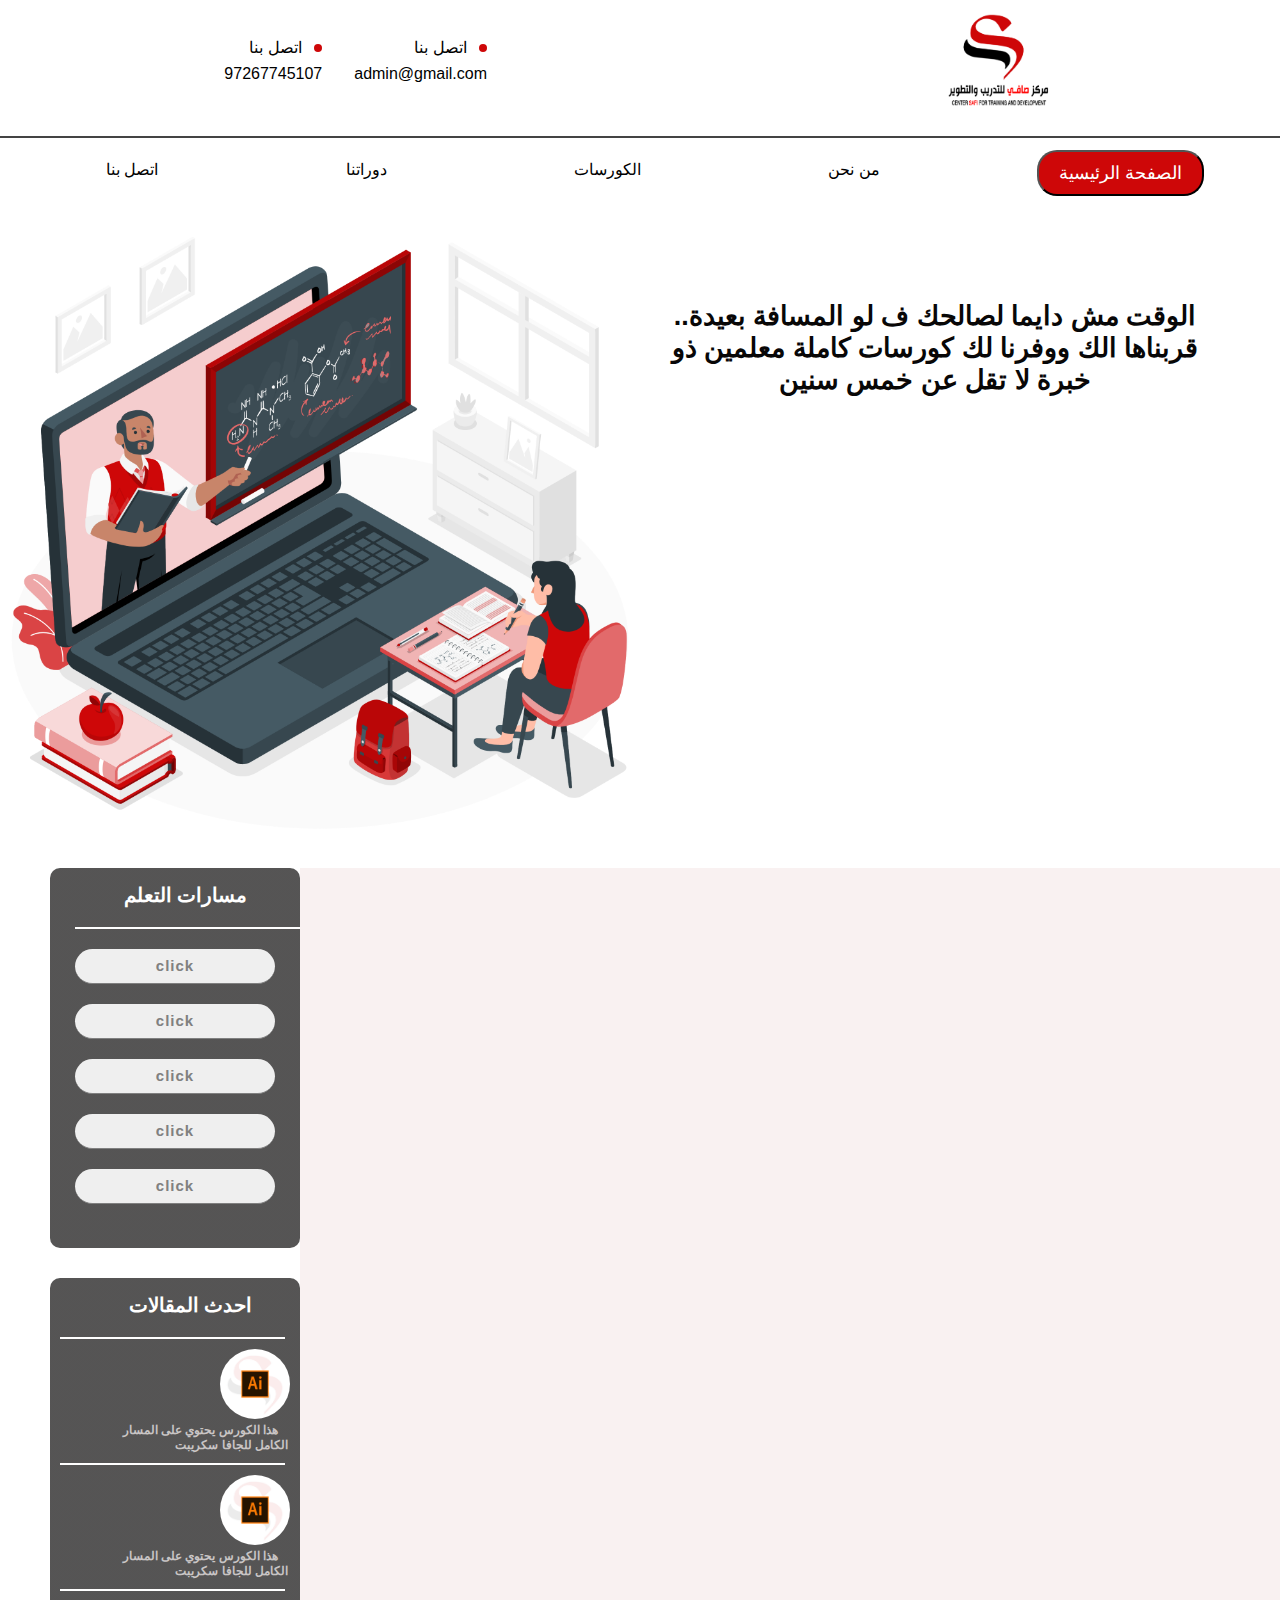
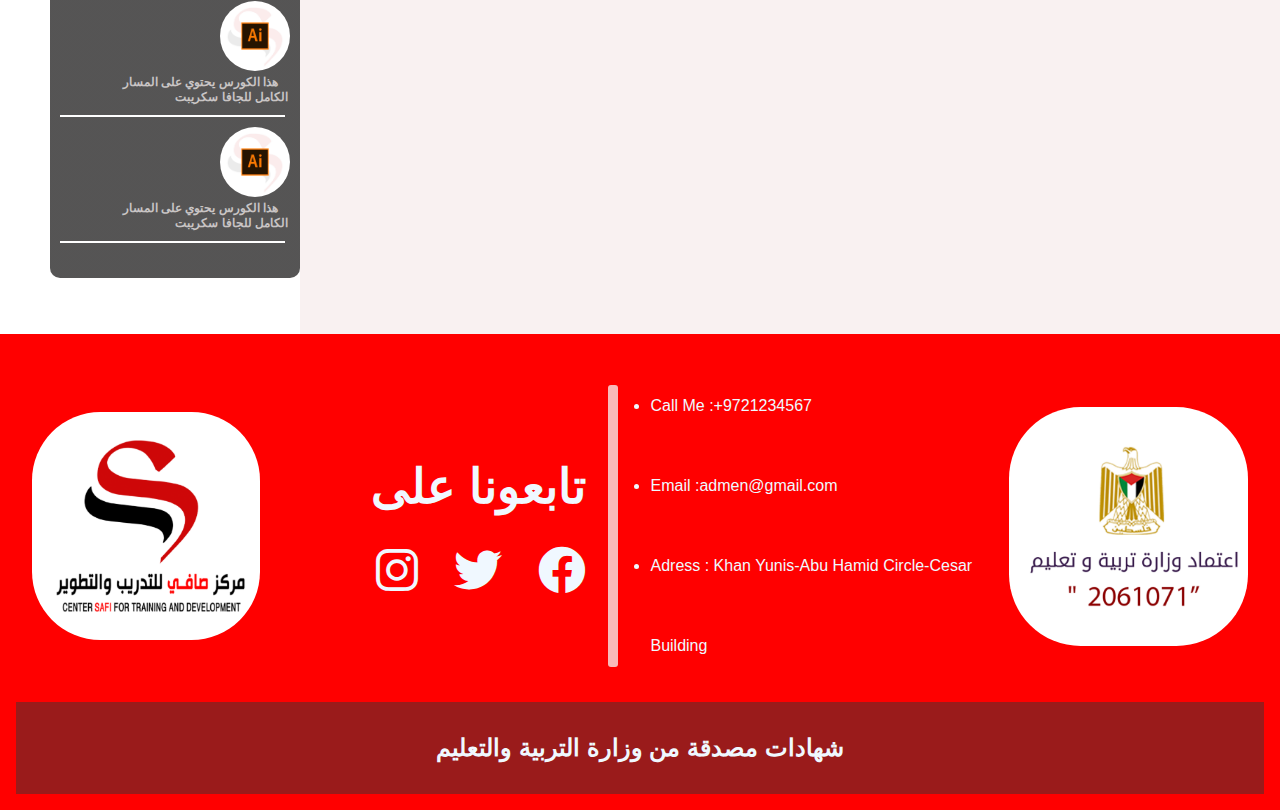
<file: sell_cors.html>
<!DOCTYPE html>
<html lang="en">
  <head>
    <meta charset="UTF-8" />
    <meta http-equiv="X-UA-Compatible" content="IE=edge" />
    <meta name="viewport" content="width=device-width, initial-scale=1.0" />
    <title> project</title>
    <!-- for font awsome -->
    <link rel="stylesheet" href="css/all.min.css" />
    <link rel="stylesheet" href="css/style.css" />
    <link rel="stylesheet" href="css/courses.CSS">
    <link rel="stylesheet" href="css/sell.css">
    <link rel="stylesheet" href="https://unpkg.com/aos@next/dist/aos.css" />
  </head>
  <body>
    <header class="header">
      <nav class="nav_wrapper">
        <div class="nav-upper-section">
          <ul class="contact-list">
            <li class="contact-list-item">
              <a href="mailto:admin@gmail.com"
                >اتصل بنا <span class="contact-span">admin@gmail.com</span></a
              >
            </li>
            <li class="contact-list-item">
              <a href="tel:97267745107"
                >اتصل بنا <span class="contact-span">97267745107</span></a
              >
            </li>
          </ul>
          <img class="nav-image" src="img/شعار 1.png" alt="logo" />
        </div>
        <div class="nav-divider"></div>
        <ul class="nav-lower-section">
          <li><a href="#"> اتصل بنا</a></li>
          <li><a href="#">دوراتنا </a></li>
          <li><a href="#">الكورسات</a></li>
          <li><a href="#">من نحن</a></li>
          <button>
            <li><a href="index.html">الصفحة الرئيسية</a></li>
          </button>
        </ul>
      </nav>
    </header>

    <div class="background-img">
      <img src="img/ds.png" alt="">
      <div>

        <h2>..الوقت مش دايما لصالحك
            ف لو المسافة بعيدة قربناها الك  ووفرنا لك كورسات كاملة  معلمين ذو خبرة لا تقل عن خمس سنين 
          
          </h2>

      
      </div>


    </div>
    <div class="content-wrapper">
      <!-- aside content -->
      <div class="side-left">
        <div class="form">
          <h2>مسارات التعلم</h2>
          <div class="header-divider"></div>
          <button class="btn"><a href="#">click</a></button>
          <button class="btn"><a href="#">click</a></button>
          <button class="btn"><a href="#">click</a></button>
          <button class="btn"><a href="#">click</a></button>
          <button class="btn"><a href="#">click</a></button>
        </div>
        <i class="fa-solid fa-chevron-right"></i>
        <div class="second-form-section">
          <h2>احدث المقالات</h2>
          <div class="header-divider"></div>
          <img src="img/الاليستريتور.png" alt="logo" class="img-section" />

          <li class="second-list">
            <a href="#"> هذا الكورس يحتوي على المسار الكامل للجافا سكريبت</a>
          </li>
          <div class="header-divider"></div>
          <img src="img/الاليستريتور.png" alt="logo" class="img-section" />
          <li class="second-list">
            <a href="#"> هذا الكورس يحتوي على المسار الكامل للجافا سكريبت</a>
          </li>
          <div class="header-divider"></div>
          <img src="img/الاليستريتور.png" alt="logo" class="img-section" />
          <li class="second-list">
            <a href="#"> هذا الكورس يحتوي على المسار الكامل للجافا سكريبت</a>
          </li>
          <div class="header-divider"></div>
          <img src="img/الاليستريتور.png" alt="logo" class="img-section" />
          <li class="second-list">
            <a href="#"> هذا الكورس يحتوي على المسار الكامل للجافا سكريبت</a>
          </li>
          <div class="header-divider"></div>
        </div>
      </div>
      <!-- body content -->
      <div class="body-content">
      
      





       <div class="sessions">
  

   

            <div class="card" data-aos="fade-left";>
                <img src="img/فوتوشوب.png" alt="">
                <h2>كورس الفوتوشوب  </h2>
                <p>
                 هو محرر رسوميات نقطية تم تطويره ونشره 
                    بواسطة شركة أدوبي.
                     لنظامي التشغيل مايكروسوفت ويندوز وماك
                     أو إس. تم إنشاؤه في الأصل عام  
                </p>

                <button> <a href="sell.html">  <span> 70$</span> شراء</a> </button>
            </div>



            <div class="card" data-aos="fade-left";>
                <img src="img/فوتوشوب.png" alt="">
                <h2>كورس الفوتوشوب  </h2>
                <p>
                 هو محرر رسوميات نقطية تم تطويره ونشره 
                    بواسطة شركة أدوبي.
                     لنظامي التشغيل مايكروسوفت ويندوز وماك
                     أو إس. تم إنشاؤه في الأصل عام  
                </p>

                <button> <a href="sell.html">  <span> 70$</span> شراء</a> </button>
            </div>




            <div class="card" data-aos="fade-left";>
                <img src="img/فوتوشوب.png" alt="">
                <h2>كورس الفوتوشوب  </h2>
                <p>
                 هو محرر رسوميات نقطية تم تطويره ونشره 
                    بواسطة شركة أدوبي.
                     لنظامي التشغيل مايكروسوفت ويندوز وماك
                     أو إس. تم إنشاؤه في الأصل عام  
                </p>

                <button> <a href="sell.html">  <span> 70$</span> شراء</a> </button>
            </div>





            <div class="card" data-aos="fade-left";>
                <img src="img/فوتوشوب.png" alt="">
                <h2>كورس الفوتوشوب  </h2>
                <p>
                 هو محرر رسوميات نقطية تم تطويره ونشره 
                    بواسطة شركة أدوبي.
                     لنظامي التشغيل مايكروسوفت ويندوز وماك
                     أو إس. تم إنشاؤه في الأصل عام  
                </p>

                <button> <a href="sell.html">  <span> 70$</span> شراء</a> </button>
            </div>





            <div class="card" data-aos="fade-left";>
                <img src="img/فوتوشوب.png" alt="">
                <h2>كورس الفوتوشوب  </h2>
                <p>
                 هو محرر رسوميات نقطية تم تطويره ونشره 
                    بواسطة شركة أدوبي.
                     لنظامي التشغيل مايكروسوفت ويندوز وماك
                     أو إس. تم إنشاؤه في الأصل عام  
                </p>

                <button> <a href="sell.html">  <span> 70$</span> شراء</a> </button>
            </div>




            <div class="card" data-aos="fade-left";>
                <img src="img/فوتوشوب.png" alt="">
                <h2>كورس الفوتوشوب  </h2>
                <p>
                 هو محرر رسوميات نقطية تم تطويره ونشره 
                    بواسطة شركة أدوبي.
                     لنظامي التشغيل مايكروسوفت ويندوز وماك
                     أو إس. تم إنشاؤه في الأصل عام  
                </p>

                <button> <a href="sell.html">  <span> 70$</span> شراء</a> </button>
            </div>





            






        </div>




     </div>
    </div>
    <footer>
      <div class="main-div">
        <div class="part part1">
          <img src="img/شعار 1.png" alt="شعار" />
          <span>
            <h3>تابعونا على</h3>
            <div class="icons">
              <i class="fa-brands fa-instagram"></i>
              <i class="fa-brands fa-twitter"></i>
              <i class="fa-brands fa-facebook"></i>
            </div>
          </span>
        </div>
        <div class="part">
          <ul>
            <li>Call Me :+9721234567</li>
            <li>Email :admen@gmail.com</li>
            <li>Adress : Khan Yunis-Abu Hamid Circle-Cesar Building</li>
          </ul>
          <img src="img/وزارة التربية والتعليم.png" alt="وزارة التربية والتعليم" />
        </div>
      </div>
      <h2>شهادات مصدقة من وزارة التربية والتعليم</h2>
    </footer>
    <script src="https://unpkg.com/aos@next/dist/aos.js"></script>
    <script>
      AOS.init({
        duration: 3000,
        once: true,
      });
    </script>
      <script src="js/script.js"></script>
  </body>
</html>
</file>
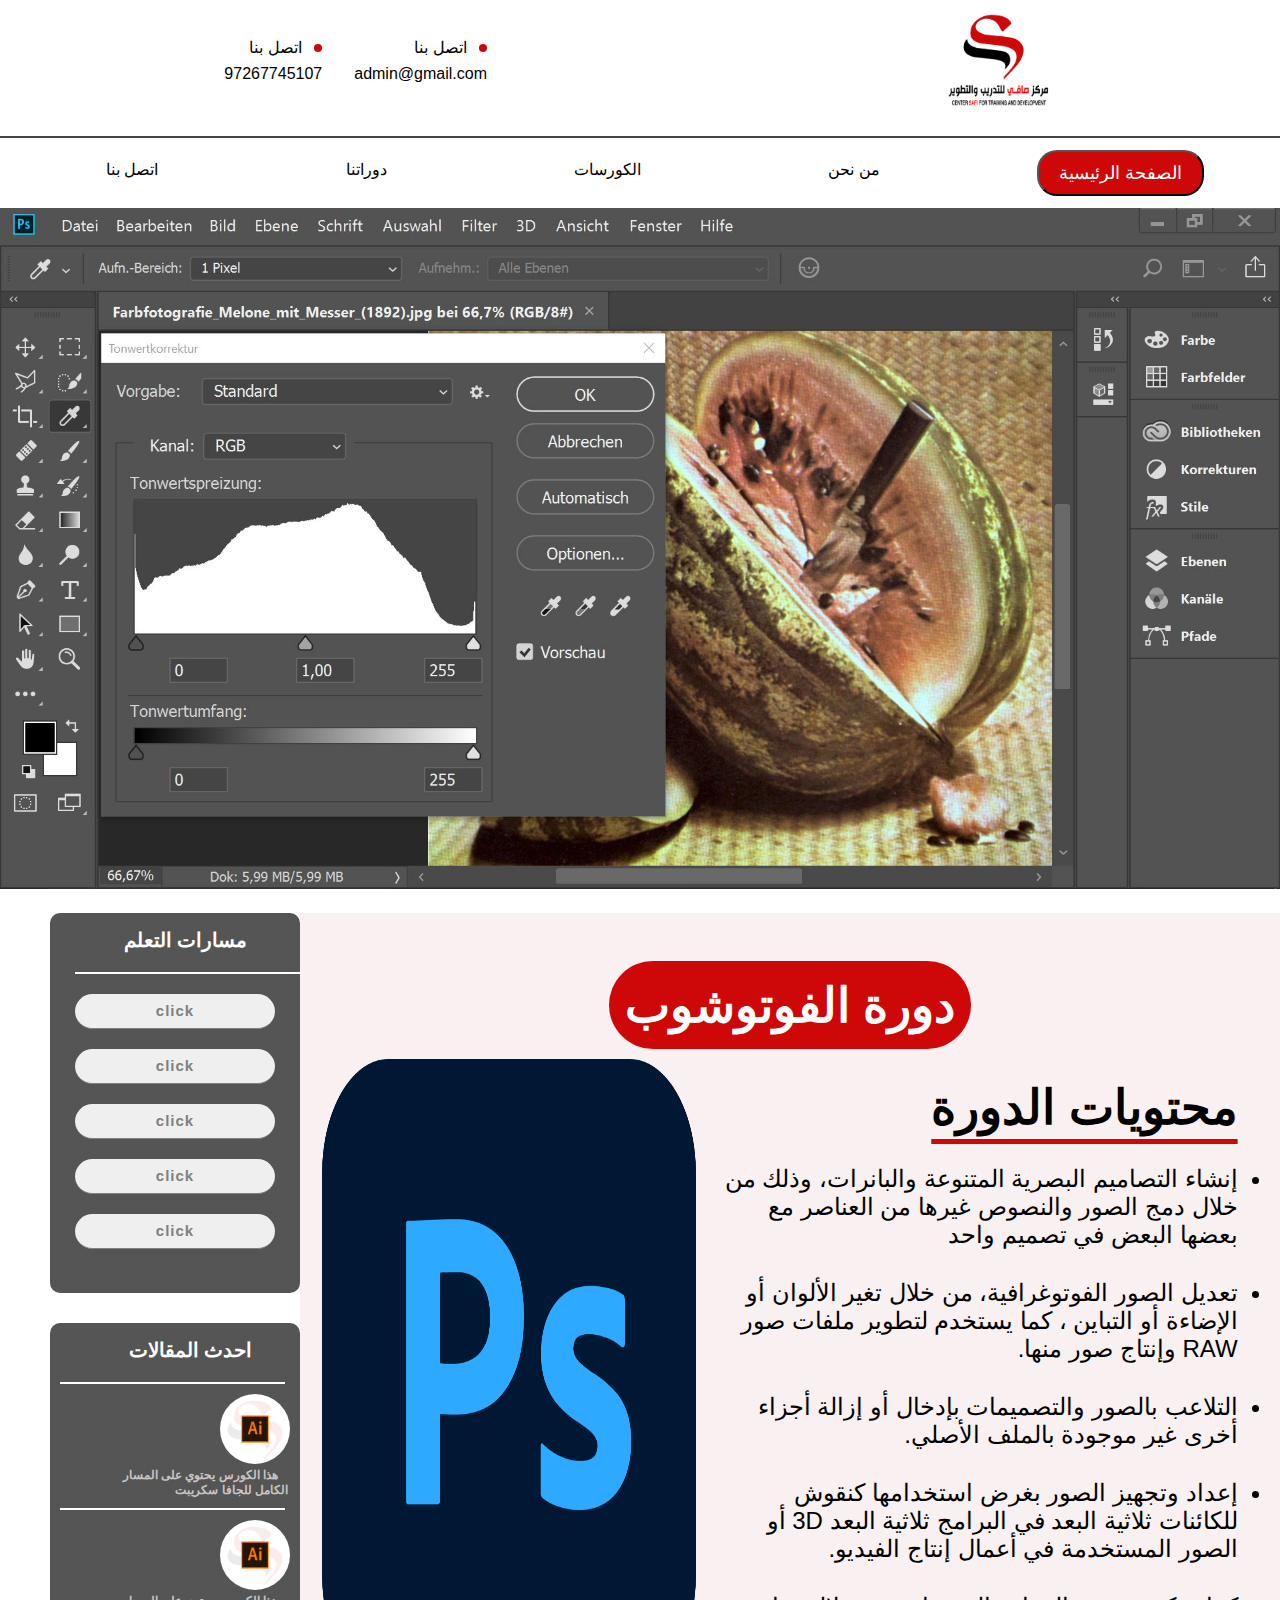
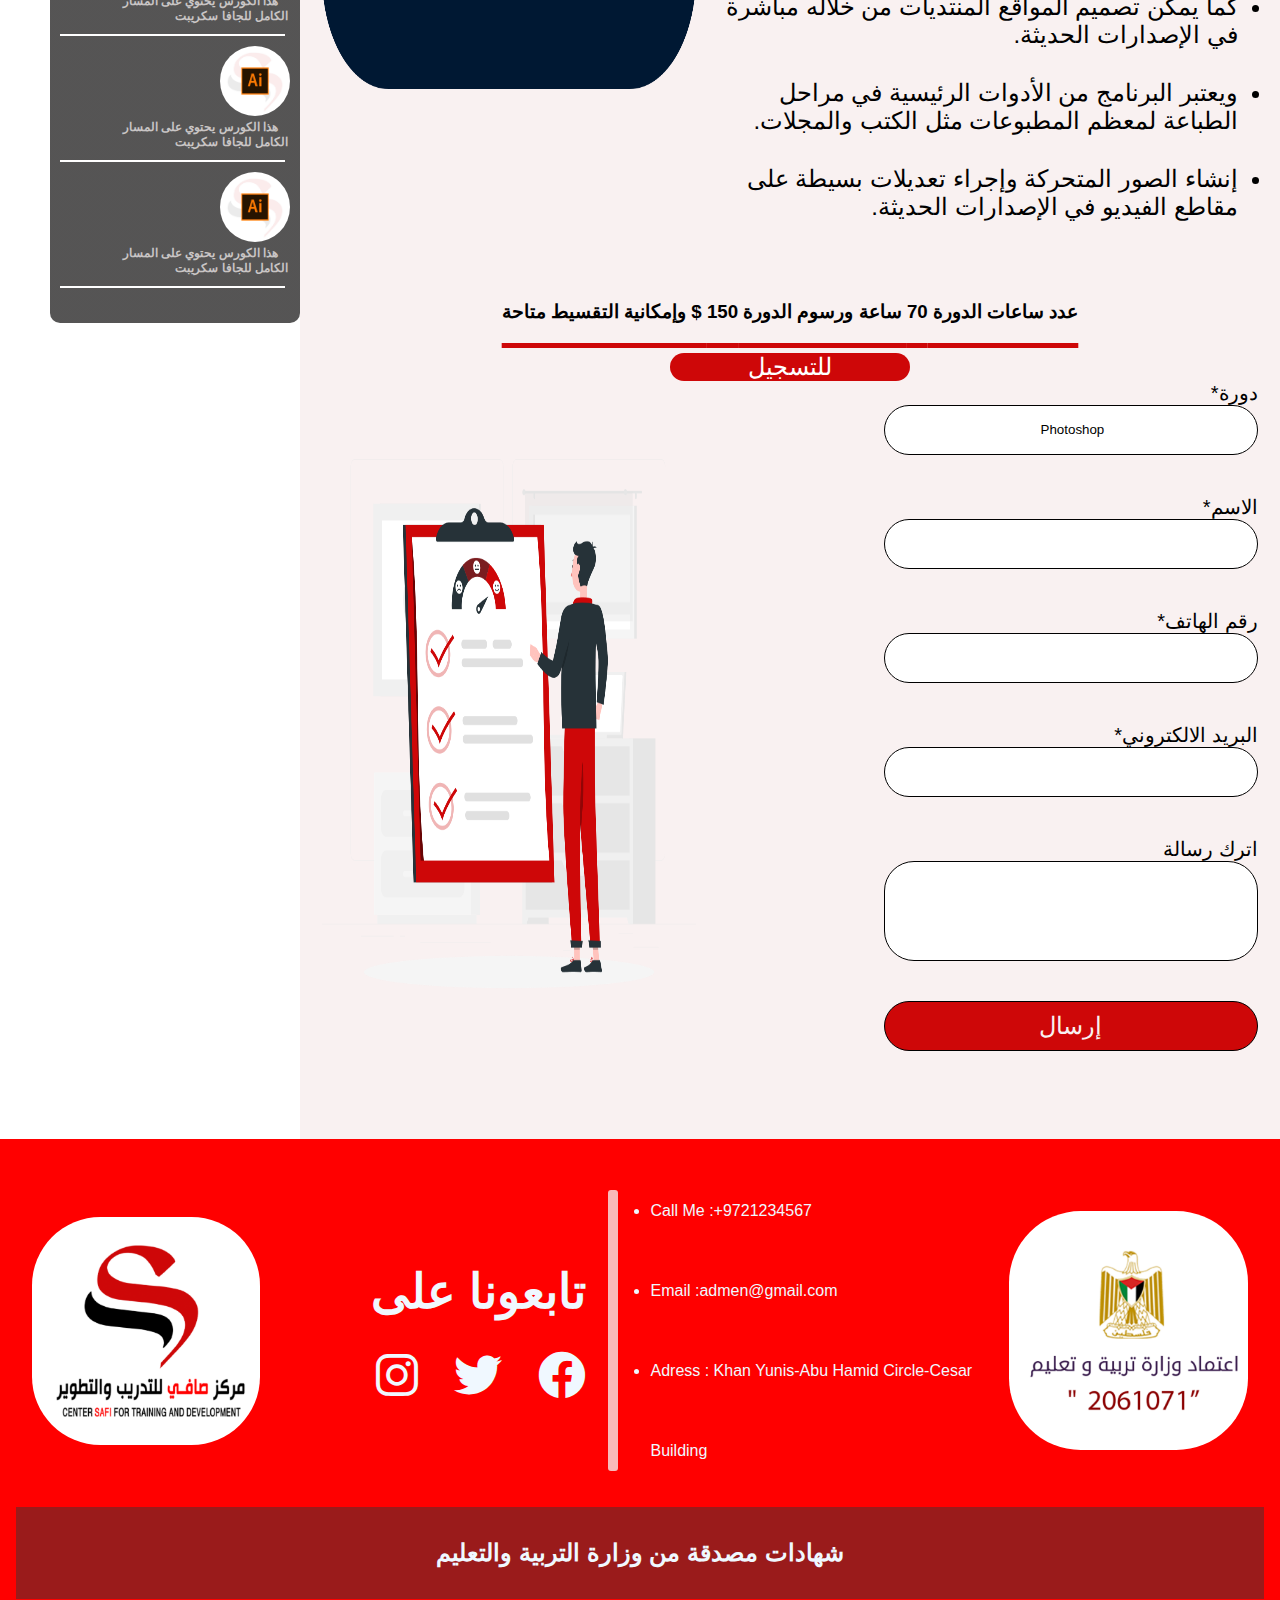
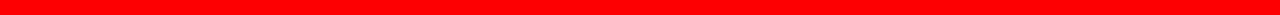
<file: sessions_course.html>
<!DOCTYPE html>
<html lang="en">
  <head>
    <meta charset="UTF-8" />
    <meta http-equiv="X-UA-Compatible" content="IE=edge" />
    <meta name="viewport" content="width=device-width, initial-scale=1.0" />
    <title> project</title>
    <!-- for font awsome -->
    <link rel="stylesheet" href="css/all.min.css" />
    <link rel="stylesheet" href="css/style.css" />
    <link rel="stylesheet" href="css/sessions_course.css">
    <link rel="stylesheet" href="https://unpkg.com/aos@next/dist/aos.css" />
   
  </head>
  <body>
    <header class="header">
      <nav class="nav_wrapper">
        <div class="nav-upper-section">
          <ul class="contact-list">
            <li class="contact-list-item">
              <a href="mailto:admin@gmail.com"
                >اتصل بنا <span class="contact-span">admin@gmail.com</span></a
              >
            </li>
            <li class="contact-list-item">
              <a href="tel:97267745107"
                >اتصل بنا <span class="contact-span">97267745107</span></a
              >
            </li>
          </ul>
          <img class="nav-image" src="img/شعار 1.png" alt="logo" />
        </div>
        <div class="nav-divider"></div>
        <ul class="nav-lower-section">
          <li><a href="#"> اتصل بنا</a></li>
          <li><a href="#">دوراتنا </a></li>
          <li><a href="#">الكورسات</a></li>
          <li><a href="#">من نحن</a></li>
          <button>
            <li><a href="index.html">الصفحة الرئيسية</a></li>
          </button>
        </ul>
      </nav>
    </header>

    <div>
      <img class="background-img" src="img/Photoshop-screenshot.jpeg" alt="background-img" />
    </div>
    <div class="content-wrapper">
      <!-- aside content -->
      <div class="side-left">
        <div class="form">
          <h2>مسارات التعلم</h2>
          <div class="header-divider"></div>
          <button class="btn"><a href="#">click</a></button>
          <button class="btn"><a href="#">click</a></button>
          <button class="btn"><a href="#">click</a></button>
          <button class="btn"><a href="#">click</a></button>
          <button class="btn"><a href="#">click</a></button>
        </div>
        <i class="fa-solid fa-chevron-right"></i>
        <div class="second-form-section">
          <h2>احدث المقالات</h2>
          <div class="header-divider"></div>
          <img src="img/الاليستريتور.png" alt="logo" class="img-section" />

          <li class="second-list">
            <a href="#"> هذا الكورس يحتوي على المسار الكامل للجافا سكريبت</a>
          </li>
          <div class="header-divider"></div>
          <img src="img/الاليستريتور.png" alt="logo" class="img-section" />
          <li class="second-list">
            <a href="#"> هذا الكورس يحتوي على المسار الكامل للجافا سكريبت</a>
          </li>
          <div class="header-divider"></div>
          <img src="img/الاليستريتور.png" alt="logo" class="img-section" />
          <li class="second-list">
            <a href="#"> هذا الكورس يحتوي على المسار الكامل للجافا سكريبت</a>
          </li>
          <div class="header-divider"></div>
          <img src="img/الاليستريتور.png" alt="logo" class="img-section" />
          <li class="second-list">
            <a href="#"> هذا الكورس يحتوي على المسار الكامل للجافا سكريبت</a>
          </li>
          <div class="header-divider"></div>
        </div>
      </div>
      <!-- body content -->
      <div class="body-content">

        <div class="name-course"> <h1> دورة الفوتوشوب </h1></div>

        <div class="img-course"><img src="img/Adobe_Photoshop_CC_icon.svg.png" alt=""> 
        
        <div class="content-course">



        <h1>  محتويات الدورة </h1>

        <ul>
            <li>إنشاء التصاميم البصرية المتنوعة والبانرات، وذلك من خلال دمج الصور
                والنصوص غيرها من العناصر مع بعضها البعض في تصميم واحد </li>

            <li> تعديل الصور الفوتوغرافية، من خلال تغير الألوان أو الإضاءة أو التباين
                ، كما يستخدم لتطوير ملفات صور RAW وإنتاج صور منها.</li>

            <li>التلاعب بالصور والتصميمات بإدخال أو إزالة أجزاء أخرى
                غير موجودة بالملف الأصلي. </li>

            <li>إعداد وتجهيز الصور بغرض استخدامها كنقوش للكائنات ثلاثية البعد في البرامج ثلاثية البعد
                3D أو الصور المستخدمة في أعمال إنتاج الفيديو. </li>

            <li>كما يمكن تصميم المواقع المنتديات من خلاله مباشرة في الإصدارات الحديثة. </li>

            <li>ويعتبر البرنامج من الأدوات الرئيسية في مراحل الطباعة لمعظم المطبوعات مثل الكتب والمجلات. </li>

            <li> إنشاء الصور المتحركة وإجراء تعديلات بسيطة على مقاطع الفيديو في الإصدارات الحديثة.</li>
        </ul>
        

    </div>
        
        </div>


        <div class="sell-course"> <h3> عدد ساعات الدورة 70 ساعة ورسوم الدورة 150 $  وإمكانية التقسيط متاحة </h3></div>
       

        <div class="lioin-course"> <p>للتسجيل </p></div>


    <div class="forme">
        
        <img src="img/Customer Survey-rafiki.png" alt="" >

        <form  action="" style="direction: rtl;">

            <label for=""> دورة*</label>
            <br>
            <input type="text"  value="Photoshop " readonly>



            <label for="">الاسم*</label>
            <br>
            <input type="text">

           
            <label for="">رقم الهاتف*</label>
            <br>
            <input type="text">

            
            <label for="">البريد الالكتروني*</label>
            <br>
            <input type="text">

         
            <label for="" >اترك رسالة </label>
            <br>
            <input id="masseg" type="text">

        
            <input id="send" type="submit" value="إرسال">

            

        </form>
    
    </div>

















      </div>
    </div>
    <footer>
      <div class="main-div">
        <div class="part part1">
          <img src="img/شعار 1.png" alt="شعار" />
          <span>
            <h3>تابعونا على</h3>
            <div class="icons">
              <i class="fa-brands fa-instagram"></i>
              <i class="fa-brands fa-twitter"></i>
              <i class="fa-brands fa-facebook"></i>
            </div>
          </span>
        </div>
        <div class="part">
          <ul>
            <li>Call Me :+9721234567</li>
            <li>Email :admen@gmail.com</li>
            <li>Adress : Khan Yunis-Abu Hamid Circle-Cesar Building</li>
          </ul>
          <img src="img/وزارة التربية والتعليم.png" alt="وزارة التربية والتعليم" />
        </div>
      </div>
      <h2>شهادات مصدقة من وزارة التربية والتعليم</h2>
    </footer>

    <script src="https://unpkg.com/aos@next/dist/aos.js"></script>
  <script>
    AOS.init({
      duration: 3000,
      once: true,
    });
  </script>
    <script src="js/script.js"></script>
  </body>
</html>
</file>
<file: css/style.css>
:root {
  --red: #CE0708;
  --white: #ffffff;
  --bk:#00000094 ;
}

* {
  margin: 0;
  padding: 0;
  box-sizing: border-box;
  font-family: "poppins", sans-serif;
}
.nav_wrapper {
  width: 100%;
  background-color: #fff;
  display: flex;
  flex-direction: column;
}

.nav-divider {
  width:100%;
  height: 2px;
  background-color: #444;
 
 
 
   
  
}


.nav-lower-section > li >a{
  padding: 10px;
}
.nav-lower-section > li >a:hover  {

 color: #CE0708;
 background-color:var(--red) ;
 border-radius: 50px;
 color: #fff;
 transition: 1s;

    /*********************/
     
     
  
}













.nav-upper-section {
  display: flex;
  width: 100%;
  justify-content: space-around;
  padding-bottom: 16px;
}

.nav-image {
  width: 120px;

}

.contact-list {
  display: flex;
  align-items: center;
  direction: rtl;
  list-style-type: none;
  gap: 32px;

}

.contact-list-item {
  cursor: pointer;
 
}

.contact-list-item a {
  text-decoration: none;
  color: black;
}
.contact-list-item::before {
  display: inline-block;
  vertical-align: middle;
  width: 8px;
  border-radius: 50%;
  height: 8px;
  background-color: var(--red);
  margin-left: 8px;
  content: " ";
}

.contact-span {
  display: block;
  margin-top: 8px;
}
.nav-lower-section {
  display: flex;
  width: 100%;
  justify-content:space-around;
  padding: 12px;
  cursor: pointer;
}

.nav-lower-section li {
  display: inline-block;
  margin: 10px 20px;
  list-style: none;
}
.nav-lower-section a {
  color: black;
  text-decoration: none;
}

.nav-lower-section button {
  background-color: var(--red);
  border-radius: 20px;

}


.nav-lower-section button A {
 color: #fff;
 font-size: large;

}

.background-img {
  width: 100%;
  padding-bottom: 20px;
 
}
.img1 {
  width: 120px;
}

.form {
  width: 250px;
  height: 380px;
  background: linear-gradient(
    to top,
    rgba(43, 42, 42, 0.8) 50%,
    rgba(43, 42, 42, 0.8) 50%
  );
  border-radius: 10px;
  padding-left: 25px;
  margin-left: 50px;
  margin-bottom: 30px;
}
.form h2 {
  width: 220px;
  font-family: cursive;
  text-align: center;
  font-size: 20px;
  color: #fff;
  padding-bottom: 10px;
  padding-top: 15px;
}
.form button {
  width: 200px;
  height: 35px;
  border-bottom: 1px solid;
  border-top: none;
  border-left: none;
  border-right: none;
  color: gray;
  font-size: 15px;
  letter-spacing: 1px;
  margin-top: 20px;
  font-family: cursive;
  border-radius: 25px;
}

.btn a {
  text-decoration: none;
  color: gray;
  font-weight: bold;
}
.header-divider {
  width: 100%;
  height: 2px;
  background-color: #fff;
  margin-right: 15px;
  margin-top: 10px;
}
.logo-section {
  width: 50px;
  border-radius: 50%;
}
.img-section {
  width: 70px;
  border-radius: 50%;
  margin-right: 10px;
  margin-top: 10px;
}

.second-form-section {
  width: 250px;
  height: 600px;
  background: linear-gradient(
    to top,
    rgba(43, 42, 42, 0.8) 50%,
    rgba(43, 42, 42, 0.8) 50%
  );
  border-radius: 10px;
  padding-left: 25px;
  margin-left: 50px;
  direction: rtl;
  list-style: none;
}
.second-form-section h2 {
  width: 220px;
  font-family: cursive;
  text-align: center;
  font-size: 20px;
  color: #fff;
  padding-bottom: 10px;
  padding-top: 15px;
}
.second-list {
  width: 200px;
  color: gray;
  font-size: 12px;
  padding-right: 12px;
  letter-spacing: 1px;
  font-family: cursive;
  list-style: none;
}

.second-list a {
  text-decoration: none;
  color: rgb(201, 197, 197);
  font-weight: bold;
  margin-right: 10px;
  cursor: pointer;
}

.content-wrapper {
  /* border: 1px solid red; */
  display: flex;
}

.body-content {
  padding: 48px 1.4rem;
  width: 100%;
  


}

.body-sec1,
.body-sec5 {
  min-height: 100vh;
  position: relative;
  background-image: url("../img/wave-haikei.png");
  background-size: cover;
  background-position: top;
}

.body-logo-container {
  display: flex;
  align-items: center;
}

.body-logo-container img {
  height: 120px;
}

.body-logo-container p {
  font-size: 8rem;
  letter-spacing: 20px;
  color: rgb(90, 88, 88);
  font-weight: 900;
  font-family: stencil;
}
.btns {
  display: flex;
  justify-content: flex-end;
  gap: 1rem;
  padding-top: 4rem;
}
.bttn {
  border: none;
  border-color: aliceblue;
  font-size: xx-large;
  width: 10rem;
  height: 5rem;
  border-radius: 8px;
  margin-right: 0.5rem;
}
.side-left {
  position: relative;
  flex-direction: column;
  gap: 1rem;
  transition: 0.4s;
}
.fa-chevron-right,
.fa-chevron-left {
  background-color: #444;
  width: 40px;
  top: 50%;
  height: 46px;
  position: absolute;
  right: -40px;
  color: aliceblue;
  align-items: center;
  justify-content: center;
  display: none;
  transition: 0.4s;
}
.body-sec1 .three-boxes .fa-solid {
  color: aliceblue;
  font-size: xxx-large;
  position: relative;
  left: 50%;
  transform: translateX(-50%);
}
.three-boxes {
  display: flex;
  gap: 1rem;
  padding: 1rem;
  color: #343739;
  justify-content: center;
}
.three-boxes > div {
  max-width: 350px;
  padding: 1rem;
  border-radius: 8px;
  background-color: var(--bk);
  border-radius: 50px;
  background-color: #CE0708;


}

h2 {
  color: aliceblue;
  padding: 2rem 0rem;
  text-align: center;
}

.three-boxes > div p{
  text-align: center;
  color: #ffffff8a;
}
.body-sec2 {
  display: flex;
  flex-direction: row-reverse;
  align-items: center;
  padding: 3rem;
}
.body-sec2 img {
  width: 40%;
  border-radius: 25rem;
}
.part1 {
  text-align: end;
  padding: 2rem;
}
.part1 p {
  font-size: x-large;
  padding: 2rem 0;
  position: relative;
}
.part1 p::after {
  content: " ";
  position: absolute;
  top: 5%;
  width: 40%;
  height: 0.3rem;
  background-color: red;
  right: 1%;
  border-radius: 15px;
}
.part1 p::before {
  content: " ";
  position: absolute;
  top: 7%;
  height: 86%;
  width: 0.3rem;
  background-color: red;
  right: -5%;
  border-radius: 15px;
}
h1 {
  padding: 1rem;
  font-size: xxx-large;
}
.body-sec3 {
  text-align: end;
  min-height: 60vh;
  display: flex;
  flex-direction: column;
  justify-content: center;
  padding: 1rem;
}
.body-sec3 .three-boxes .fa-solid {
  color: aliceblue;
  font-size: xxx-large;
  position: relative;
  right: 50%;
  transform: translateX(50%);
}
.wish {
  text-align: center;
  font-size: x-large;
  padding: 1rem;
}
video {
  width: 100%;
}
.body-sec5 {
  display: flex;
  flex-direction: column;
  align-content: center;
  justify-content: center;
  align-items: center;
  min-height: 100vh;
  padding: 1rem 1rem;
}
.body-sec5 button {
  border: none;
  border-color: aliceblue;
  font-size: x-large;
  width: 10rem;
  padding: 0.5rem 2rem;
  border-radius: 8px;
  margin-right: 0.5rem;
}
.body-sec5 img {
  width: 40%;
  border-radius: 100%;
  align-items: center;
}
.main-div {
  display: flex;
  gap: 1rem;
}
.main-div .part {
  display: flex;
  gap: 1rem;
  justify-content: space-between;
  align-items: center;
  padding: 1rem;
  position: relative;
}
.part1::after {
  content: " ";
  right: 0;
  height: 80%;
  top: 10%;
  width: 10px;
  border-radius: 3px;
  background-color: #f9baba;
  position: absolute;
}
.part ul {
  text-align: left;
  color: aliceblue;
}
.part ul li {
  line-height: 5rem;
}
footer {
  padding: 1rem;
  text-align: center;
  background-color: red;
}
footer img {
  width: 40%;
  border-radius: 30%;
}
footer h3,
footer i {
  font-size: xxx-large;
  color: aliceblue;
  padding: 1rem;
}
footer h2 {
  background-color: #9a1b1b;
}
@media (max-width: 1000px) {
  .three-boxes {
    flex-wrap: wrap;
  }
}
/* /media */
@media (max-width: 767px) {
  .fa-chevron-right,
  .fa-chevron-left {
    display: flex;
  }

  .side-left {
    position: absolute;
    z-index: 1002;
    left: -250px;
  }
  .side-left.open {
    left: 0px;
  }
  .form,
  .second-form-section {
    margin: 0;
  }
  .body-sec1 {
    min-height: 180vh;
  }
  .body-sec2 {
    flex-direction: column;
  }
  .body-sec2 img {
    width: 80%;
  }
  .main-div {
    flex-direction: column;
  }
  .part ul li {
    line-height: 1rem;
    font-size: 1rem;
  }
  .part1::after {
    display: none;
  }
}
</file>
<file: css/article.css>
.article{
    padding: 15px;
}
.article p{
   text-align: right; 
   font-size: 25px;
}
.article h1{
    text-align: right;
    font-size:35px;
    color: #0098ff;
}
</file>
<file: css/courses.CSS>
:root {
    --red: #CE0708;
    --white: #ffffff;
    --bk:#00000094 ;
  }
.body-content{
    background-color: #F9F1F1;

}



/************** ( star sessions)     **************/ 

.hse {
    background-color: #CE0708;
    display: flex;
    flex-wrap: wrap;
    justify-content: center;
     border-radius: 50px;
     margin-bottom: 15px;
     color: #ffffff;


}

.hse div{
    margin: 5px;
    margin-top: 38px;
    width: 20px;
    height: 20px;
    border-radius: 50%;
   



   
}

.sessions {
    display: flex;
    flex-wrap: wrap;
   
    justify-content: space-evenly;
 
  
}
.sessions .card {
    background-color: #FFFFFF;
    text-align: center;
    width: 100%;
    
    border-radius: 50px;
    padding: 20px;
    margin-bottom: 10px;

    border: 2px solid black;
    
   }

   /* mobil*/ 

@media (max-width: 767px){




}

   /* small screens */ 

@media (min-width: 768px){
    
    .sessions .card{
       width: calc(50% - 20PX);
      
    }


 

    

}



/* medium  screens */ 

@media (min-width: 992px){

    .sessions .card{
        width: calc(40% - 10PX);
      
     }
}


@media (min-width: 1200px){
  
    .sessions .card{
        width: calc(30% - 10PX);
      
     }

}

   
.sessions .card img{
    width: 150px;
    border-radius: 250px;

}

.sessions .card h2{
    font-weight: bold;
    color: var(--red);
}

.sessions .card p{
    color: #080707;
   
}

.sessions .card button{
    margin-top: 10px;
    height: 50px;
    width: 100%;
    border-radius: 30px;
    background-color: #312C2C;
    color: #ffffff;
    font-size: larger;


}

/************** ( star sessions)     **************/ 

.iimg{
    display: flex;
    flex-wrap: wrap;
    width: 100%;
    justify-content:flex-start;
}

.iimg img{
    max-width: 100%;
    width: 60%;
}
.iimg>h2{
    color: #080707;
   font-size:250% ;
   height: fit-content;
   width: auto;
   padding: 10px;
    
}

/************** ( end online)     **************/ 


.background-img {
    display: flex;

    justify-content: space-between;
}

.background-img img{
    max-height: 40%;
    max-width: 50%;


}

.background-img >div{

 justify-content:center;
 margin: 50px;
 padding: 10px;
 margin-left: 0;

}

.background-img >div h2{

    display: inline;
    float: right;
    color: #080707;
    font-weight: bolder;


  


    
}

.background-img >div button{
    background-color: var(--red) ;
    width: 150px;
    padding: 10px;
    float: right;
    color: #F9F1F1;
    border: none;
    font-size: x-large;
    display: block;
    border-radius: 50px;
    margin-bottom: 15px;

    
}
</file>
<file: css/sessions_course.css>
:root {
    --red: #CE0708;
    --white: #ffffff;
    --bk:#00000094 ;
  }
.body-content{
    background-color: #F9F1F1;
    

}

.name-course{
    color: #ffffff;
    display: flex;
    justify-content: center;
}

.name-course h1{
    background-color: #CE0708;
    border-radius: 50px;

    
}

.img-course{
    display: flex;
    margin-top: 10px;

}
.img-course img{
    max-width: 40%;
    max-height: 70vh;
    display: inline;

}

   /* mobil*/ 

   @media (max-width: 767px){


    .img-course img{
        width: 40%;
         height: 30vh;
         display: inline;
     
       
     
     }

}


/************** content-course *************************/ 

.content-course {
   direction: rtl;
}

.content-course h1{
    text-decoration: underline var(--red) solid ;
    padding: 10px;
    margin: 10px;
    text-decoration: underline 5px #CE0708;
    text-underline-offset: 15px;

}

.content-course ul{
    margin: 20px;
}
.content-course ul li{
    margin-bottom: 30px;
    font-size: x-large;
}

.sell-course{

    color: #ffffff;
    display: flex;
    justify-content: center;
    margin-top: 50px;
}

.sell-course h3{
    color: black;
    border-radius: 50px;
    font-weight: bold;
    text-decoration: underline 5px #CE0708;
    text-underline-offset: 25px;
}


.lioin-course{
    color: #ffffff;
    display: flex;
    justify-content: center;
    margin-top:30px;
}

.lioin-course p{
    background-color: #CE0708;
    width: 240px;
    text-align: center;
    border-radius: 50px;
    font-size: x-large;
}

.forme{
    display: flex;
    flex-wrap: wrap;

    justify-content:space-between;
}

.forme img{

    max-width: 40%;
}

.forme form{
mIN-width: 40%;

}

.forme form input{
    text-align: center;
margin-bottom: 40px;
 width: 100%;
 height: 50px;
 border-radius: 30px;
 border: 1px black solid;
  
 
}

.forme form label{
    font-size: 20px;
}
#masseg {
    height: 100px;
    text-align: right;
}

#send{
    background-color: #CE0708;
    color: #F9F1F1;
    font-size: x-large;
}
</file>
<file: css/Online_courses.css>
.grob-im{
    display: flex;
    width: 100%;
    justify-content: center;
    margin-bottom: 30px;
}

.grob-im img{
    max-width: 20%;
    margin: 10px;
    border-radius: 100px;
}

   /* mobil*/ 

   @media (max-width: 767px){


    .img-course img{
        width: 40%;
         height: 30vh;
         display: inline;
     
       
     
     }

}


.lioin-course p{
    background-color: #CE0708;
    width: 240px;
    text-align: center;
    border-radius: 50px;
    font-size: x-large;
    padding: 10px;
    animation-name: sal;
    animation-duration: 2s;
    animation-timing-function:initial;
    animation-iteration-count: infinite;
}


.grob-im img:hover{
    animation-name: sa;
    animation-duration: 1s;
    animation-timing-function: linear;
   
}




@keyframes sa{
    0%{
         transform:rotate(10deg);
    }



    100%{
        transform:rotate(360deg);

    }
}


@keyframes sal{
    0%{
        background-color:#CE0708 ;
    }



    100%{
        background-color: black;

    }
}
</file>
<file: css/sell.css>
.sessions .card button a{
    color: aliceblue;
    text-decoration: none;
}

.sessions .card button:hover{
    background-color: rgba(0, 128, 0, 0.637);
    transition: 1s;
}

.sessions .card button:hover{
    transform: scale(1.1);
}

.sessions .card {
    margin: 20px;
}

 .background-img div{
    text-align: center;
    font-size: large;
    height: auto;
    
 }

 .background-img{
    max-width: 100%;
    justify-self: center;

 }
</file>
